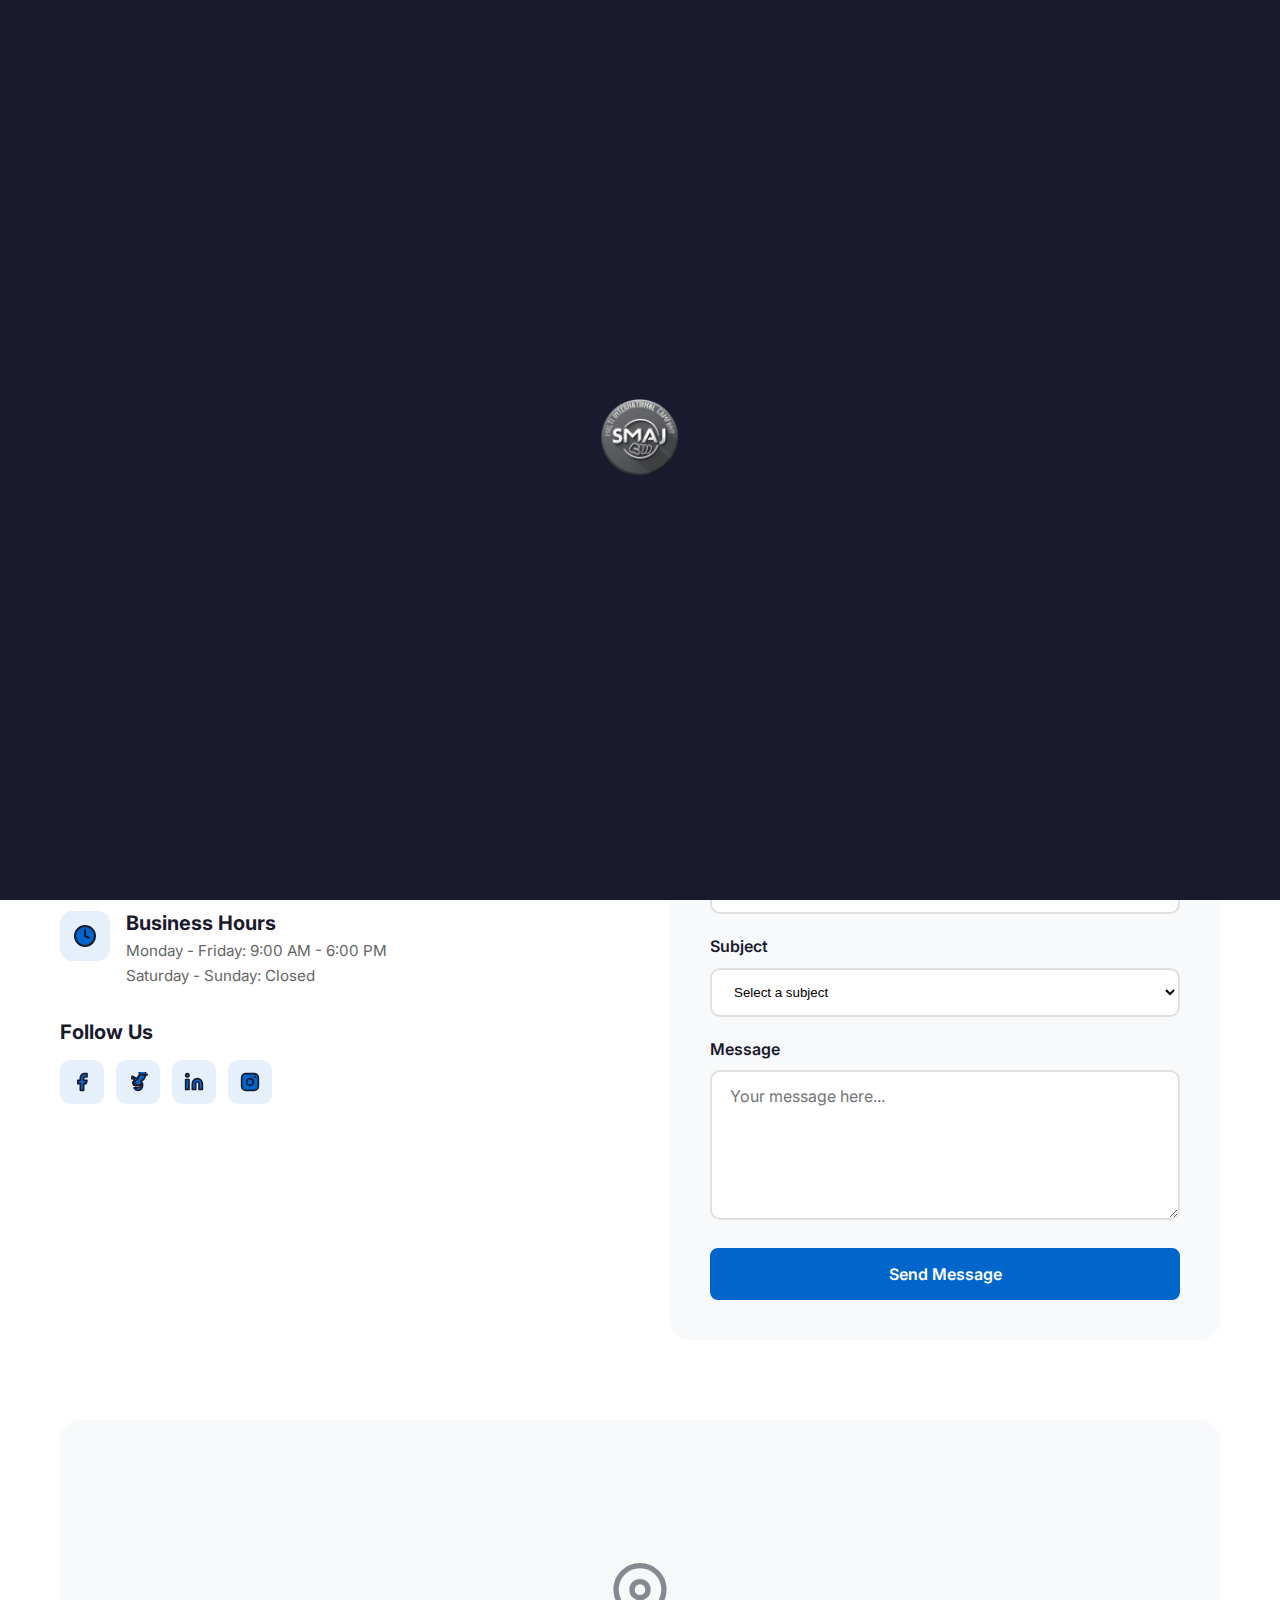
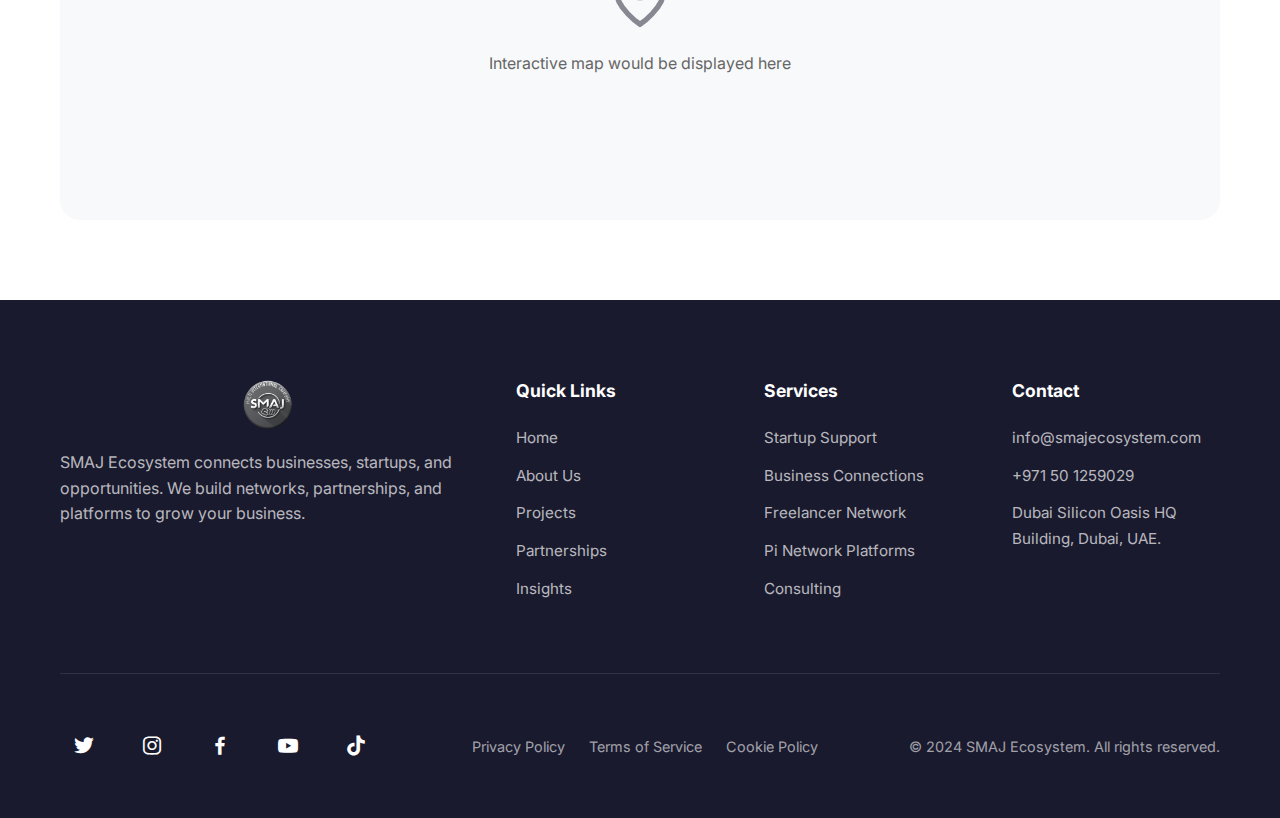
<file: contact.html>
<!DOCTYPE html>
<html lang="en">
<head>
    <meta charset="UTF-8">
    <meta name="viewport" content="width=device-width, initial-scale=1.0">
    <meta name="description" content="Contact SMAJ Ecosystem - Get in touch with us for partnerships, inquiries, and support.">
    <title>Contact Us | SMAJ Ecosystem</title>
    
    <!-- Google Fonts -->
    <link rel="preconnect" href="https://fonts.googleapis.com">
    <link rel="preconnect" href="https://fonts.gstatic.com" crossorigin>
    <link href="https://fonts.googleapis.com/css2?family=Inter:wght@400;500;600;700;800&display=swap" rel="stylesheet">
    
    <!-- Stylesheets -->
    <link rel="stylesheet" href="assets/css/style.css">
    
    <!-- Boxicons -->
    <link rel="stylesheet" href="https://cdn.jsdelivr.net/npm/boxicons@latest/css/boxicons.min.css">
    
    <!-- Favicon -->
    <link rel="icon" type="image/png" href="assets/images/favicon.png">
</head>
<body>
    <!-- Preloader -->
    <div class="preloader">
        <div class="preloader-logo">
            <img src="assets/images/logo.jpg" alt="SMAJ Ecosystem Logo" class="preloader-logo-img">
        </div>

    </div>

    <!-- Header -->
    <header class="header">
        <div class="header-container">
            <div class="header-inner">
                <!-- Logo (Left) -->
                <a href="index.html" class="logo-wrap">
                    <img src="assets/images/logo.jpg" alt="SMAJ Ecosystem Logo" class="logo">
                    <span class="logo-text">SMAJ</span>
                </a>

                <!-- Desktop Navigation (Centered) -->
                <nav class="nav-desktop" id="primary-navigation">
                    <a href="index.html" class="nav-link">Home</a>
                    <a href="about.html" class="nav-link">About</a>
                    <a href="projects.html" class="nav-link">Projects</a>
                    <a href="partnerships.html" class="nav-link">Partnerships</a>
                    <a href="insights.html" class="nav-link">Insights</a>
                    <a href="contact.html" class="nav-link active">Contact</a>
                </nav>

                <!-- Desktop CTA Button (Right) -->
                <a href="contact.html" class="btn btn-nav-cta">Get Started</a>

                <!-- Mobile Menu Toggle (Right) -->
                <button class="btn-menu-toggle" type="button" aria-expanded="false" aria-label="Toggle menu">
                    <span class="icon-open">☰</span>
                    <span class="icon-close">✖</span>
                </button>
            </div>
        </div>

        <!-- Mobile Menu -->
        <div class="mobile-menu-overlay"></div>
        <nav class="mobile-menu">
            <a href="index.html" class="mobile-nav-link">Home</a>
            <a href="about.html" class="mobile-nav-link">About</a>
            <a href="projects.html" class="mobile-nav-link">Projects</a>
            <a href="partnerships.html" class="mobile-nav-link">Partnerships</a>
            <a href="insights.html" class="mobile-nav-link">Insights</a>
            <a href="contact.html" class="mobile-nav-link active">Contact</a>
            <a href="contact.html" class="btn btn-nav-cta btn-mobile-cta">Get Started</a>
        </nav>
    </header>

    <!-- Page Header -->
    <section class="page-header">
        <div class="container">
            <div class="page-header-content">
                <h1>Contact Us</h1>
                <p>We'd love to hear from you. Get in touch with us for any inquiries or questions.</p>
                <div class="breadcrumb">
                    <a href="index.html">Home</a>
                    <svg viewBox="0 0 24 24" fill="none" xmlns="http://www.w3.org/2000/svg">
                        <path d="M9 18L15 12L9 6" stroke="currentColor" stroke-width="2" stroke-linecap="round" stroke-linejoin="round"/>
                    </svg>
                    <span>Contact</span>
                </div>
            </div>
        </div>
    </section>

    <!-- Contact Section -->
    <section class="contact-section">
        <div class="container">
            <div class="contact-grid">
                <!-- Contact Info -->
                <div class="contact-info">
                    <h2>Get in Touch</h2>
                    <p>Have a question or want to work together? We'd love to hear from you. Fill out the form or reach us through any of the channels below.</p>
                    
                    <div class="contact-details">
                        <div class="contact-item">
                            <div class="contact-icon">
                                <svg viewBox="0 0 24 24" fill="none" xmlns="http://www.w3.org/2000/svg">
                                    <path d="M21 10C21 17 12 23 12 23C12 23 3 17 3 10C3 5.02944 7.02944 1 12 1C16.9706 1 21 5.02944 21 10Z" stroke="currentColor" stroke-width="2"/>
                                    <circle cx="12" cy="10" r="3" stroke="currentColor" stroke-width="2"/>
                                </svg>
                            </div>
                            <div>
                                <h4>Our Office</h4>
                                <p>Dubai Silicon Oasis HQ Building, Dubai, UAE.</p>
                            </div>
                        </div>
                        
                        <div class="contact-item">
                            <div class="contact-icon">
                                <svg viewBox="0 0 24 24" fill="none" xmlns="http://www.w3.org/2000/svg">
                                    <path d="M22 16.92V19.92C22.0011 20.4832 21.7682 21.0222 21.3545 21.4159C20.9408 21.8097 20.3807 22.0223 19.8 21.9992C16.7428 21.6583 13.787 20.5318 11.17 18.71C8.73583 17.0674 6.72544 14.9811 5.35 12.59C3.53 9.90001 2.43 6.96001 2.07 3.87001C2.03946 3.26771 2.26062 2.68537 2.67484 2.27441C3.08906 1.86345 3.66294 1.65002 4.26 1.67001H7.26C8.32261 1.70384 9.28244 2.3759 9.78 3.34001C10.2263 4.19848 10.8157 4.96195 11.51 5.58001C12.1083 6.1178 12.8602 6.43057 13.64 6.47001C14.4246 6.50999 15.1918 6.27035 15.82 5.81001L18.37 4.11001C19.1156 3.59051 20.0997 3.62465 20.82 4.20001L22 5.20001" stroke="currentColor" stroke-width="2" stroke-linecap="round" stroke-linejoin="round"/>
                                </svg>
                            </div>
                            <div>
                                <h4>Phone</h4>
                                <p>+971 50 1259029</p>
                            </div>
                        </div>
                        
                        <div class="contact-item">
                            <div class="contact-icon">
                                <svg viewBox="0 0 24 24" fill="none" xmlns="http://www.w3.org/2000/svg">
                                    <path d="M4 4H20C21.1 4 22 4.9 22 6V18C22 19.1 21.1 20 20 20H4C2.9 20 2 19.1 2 18V6C2 4.9 2.9 4 4 4Z" stroke="currentColor" stroke-width="2"/>
                                    <path d="M22 6L12 13L2 6" stroke="currentColor" stroke-width="2" stroke-linecap="round" stroke-linejoin="round"/>
                                </svg>
                            </div>
                            <div>
                                <h4>Email</h4>
                                <p>info@smajecosystem.com</p>
                            </div>
                        </div>
                        
                        <div class="contact-item">
                            <div class="contact-icon">
                                <svg viewBox="0 0 24 24" fill="none" xmlns="http://www.w3.org/2000/svg">
                                    <circle cx="12" cy="12" r="10" stroke="currentColor" stroke-width="2"/>
                                    <path d="M12 6V12L16 14" stroke="currentColor" stroke-width="2" stroke-linecap="round"/>
                                </svg>
                            </div>
                            <div>
                                <h4>Business Hours</h4>
                                <p>Monday - Friday: 9:00 AM - 6:00 PM<br>Saturday - Sunday: Closed</p>
                            </div>
                        </div>
                    </div>
                    
                    <h4 style="margin-bottom: 16px;">Follow Us</h4>
                    <div class="social-links">
                        <a href="#" class="social-link" aria-label="Facebook">
                            <svg viewBox="0 0 24 24" fill="none" xmlns="http://www.w3.org/2000/svg">
                                <path d="M18 2H15C13.6739 2 12.4021 2.52678 11.4645 3.46447C10.5268 4.40215 10 5.67392 10 7V10H7V14H10V22H14V14H17L18 10H14V7C14 6.73478 14.1054 6.48043 14.2929 6.29289C14.4804 6.10536 14.7348 6 15 6H18V2Z" stroke="currentColor" stroke-width="2" stroke-linecap="round" stroke-linejoin="round"/>
                            </svg>
                        </a>
                        <a href="#" class="social-link" aria-label="Twitter">
                            <svg viewBox="0 0 24 24" fill="none" xmlns="http://www.w3.org/2000/svg">
                                <path d="M23 3C22.0424 3.67548 20.9821 4.19211 19.86 4.53C19.2577 3.83751 18.4433 3.34669 17.5342 3.12393C16.6251 2.90116 15.6842 2.9572 14.8101 3.28445C13.936 3.61171 13.1673 4.1944 12.5653 4.95372C11.9632 5.71303 11.5597 6.61234 11.398 7.56C10.2275 7.43188 9.08879 7.11887 8.00646 6.63495C6.92413 6.15103 5.91031 5.501 5.00002 5.00002C4.77411 5.49028 4.6382 6.02149 4.60243 6.56777C4.56666 7.11404 4.63624 7.66064 4.80674 8.1818C5.90511 8.05535 6.97841 7.7371 7.96002 7.25C7.33946 8.21428 7.03202 9.31443 7.07202 10.42C7.11202 11.5256 7.49924 12.5801 8.18002 13.44C7.34517 13.4094 6.53067 13.1788 5.81002 12.77V12.82C5.81047 13.3741 5.90195 13.921 6.08023 14.4351C6.25851 14.9492 6.61985 15.4195 7.14002 15.82C7.94568 15.7299 8.73282 15.4504 9.45002 15.01C9.87338 15.3289 10.3493 15.5713 10.8554 15.7225C11.3615 15.8738 11.8893 15.9306 12.415 15.8902C12.9407 15.8498 13.4541 15.7131 13.9313 15.489C14.4084 15.2648 14.8401 14.9591 15.205 14.59C15.3544 14.9254 15.4365 15.2959 15.4462 15.6739C15.4559 16.0518 15.392 16.4272 15.259 16.7736C15.1261 17.12 14.9264 17.4297 14.6741 17.6819C14.4219 17.9342 14.1122 18.1339 13.7648 18.2668C13.4174 18.3998 13.042 18.4637 12.6639 18.454C12.2859 18.4442 11.9163 18.3622 11.581 18.213C10.9596 18.5936 10.2665 18.8665 9.54002 19.01C8.81354 19.1535 8.06772 19.1654 7.33697 19.045C8.07397 20.5519 9.51698 21.6313 11.158 21.9414C12.799 22.2515 14.4595 21.7514 15.685 20.5626C16.9105 19.3739 17.5921 17.6137 17.546 15.7596C17.5 13.9054 16.7357 12.1977 15.472 10.9884C16.9669 10.3351 18.2746 9.29327 19.2659 7.9653C20.2571 6.63733 20.8951 5.06895 21.1145 3.41862C21.334 1.76829 21.1263 0.0989428 20.5141 -1.47038C19.902 -3.0397 18.9094 -4.39495 17.6277 -5.42694C16.3461 -6.45892 14.8252 -7.13547 13.2211 -7.38074C11.617 -7.62601 10.0001 -7.4321 8.54002 -6.81447C10.3398 -5.76515 11.7953 -4.15495 12.6999 -2.21708C13.6045 -0.279211 13.9134 1.85919 13.5843 3.91506C13.2551 5.97094 12.3148 7.84259 10.9064 9.30279C9.49794 10.763 7.69982 11.7415 5.74002 12.1246C7.2598 13.2772 8.45531 14.8252 9.19002 16.6084" stroke="currentColor" stroke-width="2" stroke-linecap="round" stroke-linejoin="round"/>
                            </svg>
                        </a>
                        <a href="#" class="social-link" aria-label="LinkedIn">
                            <svg viewBox="0 0 24 24" fill="none" xmlns="http://www.w3.org/2000/svg">
                                <path d="M16 8C17.5913 8 19.1174 8.63214 20.2426 9.75736C21.3679 10.8826 22 12.4087 22 14V21H18V14C18 13.4696 17.7893 12.9609 17.4142 12.5858C17.0391 12.2107 16.5304 12 16 12C15.4696 12 14.9609 12.2107 14.5858 12.5858C14.2107 12.9609 14 13.4696 14 14V21H10V14C10 12.4087 10.6321 10.8826 11.7574 9.75736C12.8826 8.63214 14.4087 8 16 8Z" stroke="currentColor" stroke-width="2" stroke-linecap="round" stroke-linejoin="round"/>
                                <path d="M6 9H2V21H6V9Z" stroke="currentColor" stroke-width="2" stroke-linecap="round" stroke-linejoin="round"/>
                                <path d="M4 6C5.10457 6 6 5.10457 6 4C6 2.89543 5.10457 2 4 2C2.89543 2 2 2.89543 2 4C2 5.10457 2.89543 6 4 6Z" stroke="currentColor" stroke-width="2" stroke-linecap="round" stroke-linejoin="round"/>
                            </svg>
                        </a>
                        <a href="#" class="social-link" aria-label="Instagram">
                            <svg viewBox="0 0 24 24" fill="none" xmlns="http://www.w3.org/2000/svg">
                                <rect x="2" y="2" width="20" height="20" rx="5" stroke="currentColor" stroke-width="2"/>
                                <circle cx="12" cy="12" r="4" stroke="currentColor" stroke-width="2"/>
                                <circle cx="18" cy="6" r="1.5" fill="currentColor"/>
                            </svg>
                        </a>
                    </div>
                </div>
                
                <!-- Contact Form -->
                <div class="contact-form">
                    <h3>Send Us a Message</h3>
                    <form id="contactForm" action="https://formsubmit.co/officialsmaj@gmail.com" method="POST">
                        <div class="form-group">
                            <label for="name">Full Name</label>
                            <input type="text" id="name" name="name" placeholder="John Doe" required>
                        </div>
                        
                        <div class="form-group">
                            <label for="email">Email Address</label>
                            <input type="email" id="email" name="email" placeholder="john@example.com" required>
                        </div>
                        
                        <div class="form-group">
                            <label for="phone">Phone Number</label>
                            <input type="tel" id="phone" name="phone" placeholder="+971 50 1259029">
                        </div>
                        
                        <div class="form-group">
                            <label for="subject">Subject</label>
                            <select id="subject" name="subject">
                                <option value="">Select a subject</option>
                                <option value="general">General Inquiry</option>
                                <option value="partnership">Partnership</option>
                                <option value="support">Technical Support</option>
                                <option value="careers">Careers</option>
                                <option value="other">Other</option>
                            </select>
                        </div>
                        
                        <div class="form-group">
                            <label for="message">Message</label>
                            <textarea id="message" name="message" placeholder="Your message here..." required></textarea>
                        </div>
                        
                        <!-- FormSubmit.co hidden fields -->
                        <input type="hidden" name="_captcha" value="false">
                        <input type="hidden" name="_next" value="/success.html">
                        
                        <button type="submit" class="btn btn-primary">Send Message</button>
                    </form>
                </div>
            </div>
        </div>
    </section>

    <!-- Map Section -->
    <section style="padding-top: 0;">
        <div class="container">
            <div style="width: 100%; height: 400px; background: var(--bg-light); border-radius: 20px; display: flex; align-items: center; justify-content: center;">
                <div style="text-align: center;">
                    <svg viewBox="0 0 24 24" fill="none" xmlns="http://www.w3.org/2000/svg" width="64" height="64" style="margin: 0 auto 16px; opacity: 0.5;">
                        <path d="M21 10C21 17 12 23 12 23C12 23 3 17 3 10C3 5.02944 7.02944 1 12 1C16.9706 1 21 5.02944 21 10Z" stroke="currentColor" stroke-width="2"/>
                        <circle cx="12" cy="10" r="3" stroke="currentColor" stroke-width="2"/>
                    </svg>
                    <p style="margin: 0;">Interactive map would be displayed here</p>
                </div>
            </div>
        </div>
    </section>

    <!-- Footer -->
    <footer class="footer">
        <div class="container">
            <div class="footer-grid">
                <div class="footer-about">
                    <div class="footer-logo">
                        <img src="assets/images/logo.jpg" alt="SMAJ Ecosystem Logo" class="logo">
                    </div>
                    <p>SMAJ Ecosystem connects businesses, startups, and opportunities. We build networks, partnerships, and platforms to grow your business.</p>
                    <!-- removed placeholder social icons; official social icons moved to footer bottom -->
                </div>
                
                <div class="footer-column">
                    <h4>Quick Links</h4>
                    <ul class="footer-links">
                        <li><a href="index.html">Home</a></li>
                        <li><a href="about.html">About Us</a></li>
                        <li><a href="projects.html">Projects</a></li>
                        <li><a href="partnerships.html">Partnerships</a></li>
                        <li><a href="insights.html">Insights</a></li>
                    </ul>
                </div>
                
                <div class="footer-column">
                    <h4>Services</h4>
                    <ul class="footer-links">
                        <li><a href="#">Startup Support</a></li>
                        <li><a href="#">Business Connections</a></li>
                        <li><a href="#">Freelancer Network</a></li>
                        <li><a href="#">Pi Network Platforms</a></li>
                        <li><a href="#">Consulting</a></li>
                    </ul>
                </div>
                
                <div class="footer-column">
                    <h4>Contact</h4>
                    <ul class="footer-links">
                        <li><a href="mailto:info@smajecosystem.com">info@smajecosystem.com</a></li>
                        <li><a href="tel:+971501259029">+971 50 1259029</a></li>
                        <li><a href="#">Dubai Silicon Oasis HQ Building, Dubai, UAE.</a></li>
                    </ul>
                </div>
            </div>
            
            <div class="footer-bottom">
                <div class="footer-social" aria-label="Official SMAJ social media links">
                    <a class="social-icon" href="https://x.com/officialsmaj" target="_blank" rel="noopener noreferrer" aria-label="Visit SMAJ on X (Twitter)">
                        <i class="bx bxl-twitter"></i>
                    </a>
                    <a class="social-icon" href="https://www.instagram.com/official.smaj" target="_blank" rel="noopener noreferrer" aria-label="Visit SMAJ on Instagram">
                        <i class="bx bxl-instagram"></i>
                    </a>
                    <a class="social-icon" href="https://www.facebook.com/officialsmaj" target="_blank" rel="noopener noreferrer" aria-label="Visit SMAJ on Facebook">
                        <i class="bx bxl-facebook"></i>
                    </a>
                    <a class="social-icon" href="https://www.youtube.com/@officialsmaj" target="_blank" rel="noopener noreferrer" aria-label="Visit SMAJ on YouTube">
                        <i class="bx bxl-youtube"></i>
                    </a>
                    <a class="social-icon" href="https://tiktok.com/@officialsmaj" target="_blank" rel="noopener noreferrer" aria-label="Visit SMAJ on TikTok">
                        <i class="bx bxl-tiktok"></i>
                    </a>
                </div>

                <div class="footer-legal">
                    <a href="legal.html">Privacy Policy</a>
                    <a href="legal.html">Terms of Service</a>
                    <a href="legal.html">Cookie Policy</a>
                </div>

                <p>&copy; 2024 SMAJ Ecosystem. All rights reserved.</p>
            </div>
        </div>
    </footer>

    <!-- Scroll to Top Button -->
    <div class="scroll-top">
        <svg viewBox="0 0 24 24" fill="none" xmlns="http://www.w3.org/2000/svg">
            <path d="M18 15L12 9L6 15" stroke="currentColor" stroke-width="2" stroke-linecap="round" stroke-linejoin="round"/>
        </svg>
    </div>

    <!-- JavaScript -->
    <script src="assets/js/main.js"></script>
    <script src="assets/js/navigation.js"></script>
</body>
</html>
</file>
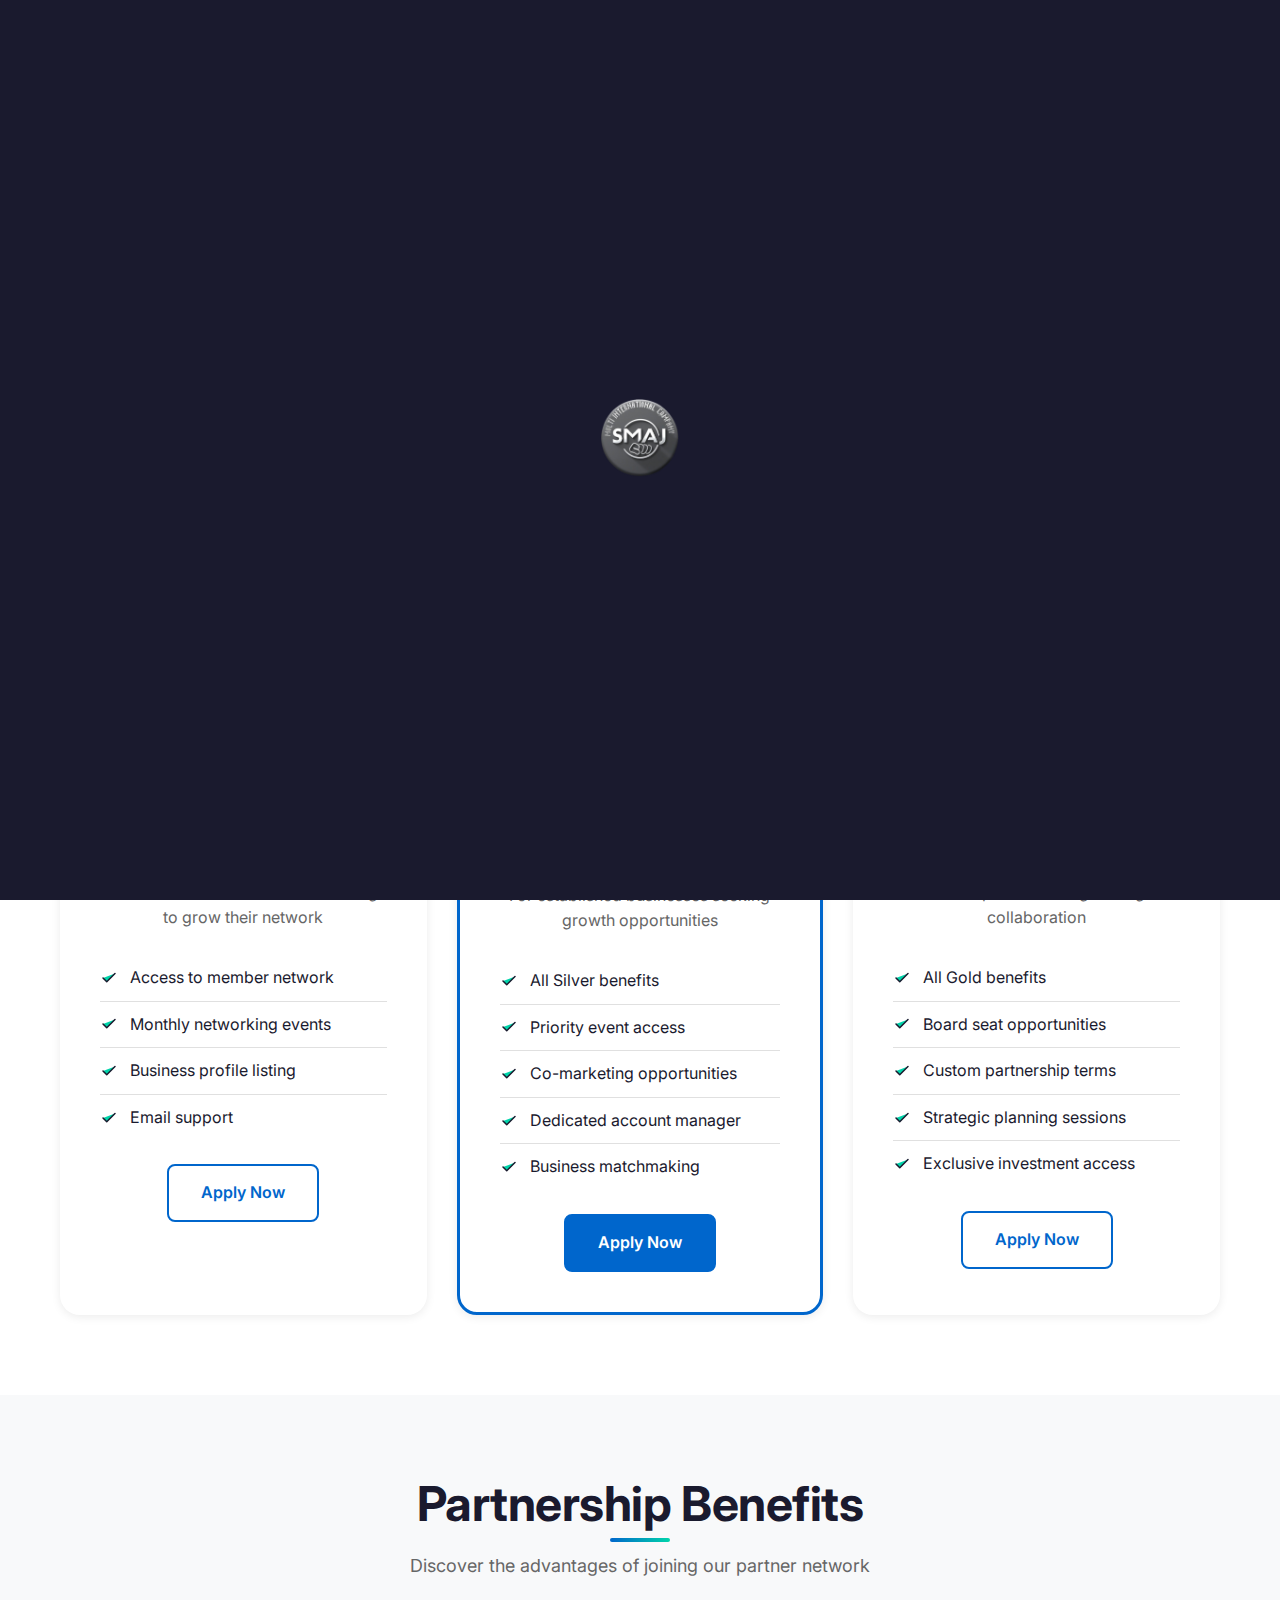
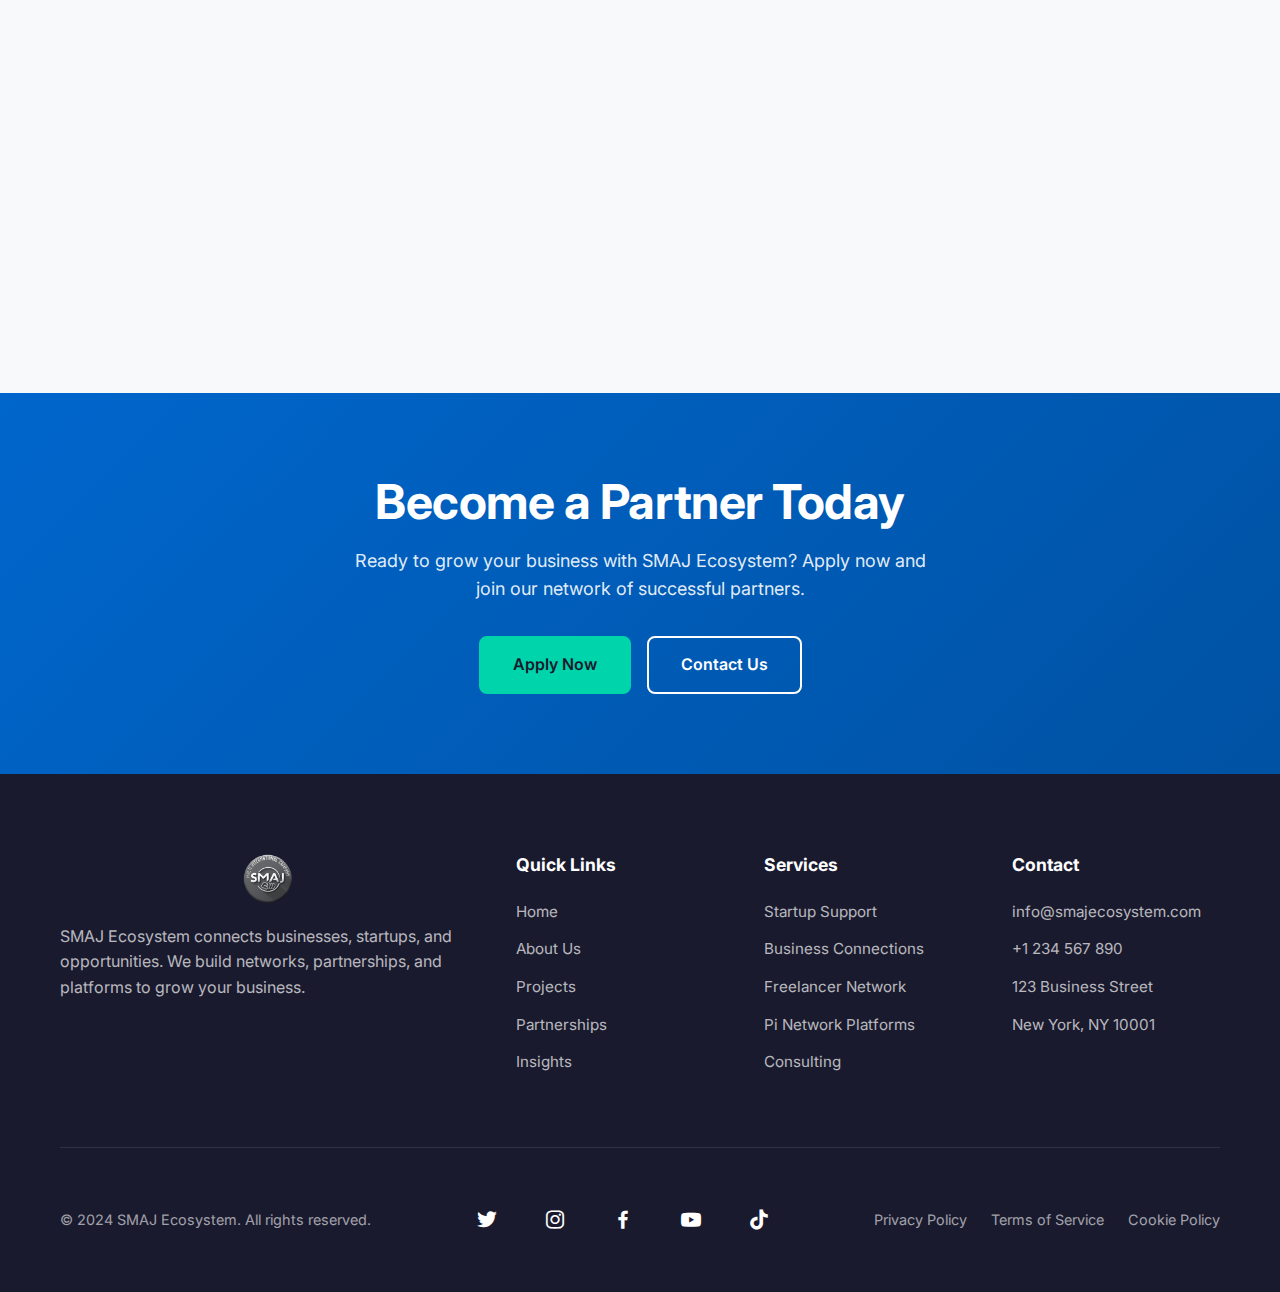
<file: partnerships.html>
<!DOCTYPE html>
<html lang="en">
<head>
    <meta charset="UTF-8">
    <meta name="viewport" content="width=device-width, initial-scale=1.0">
    <meta name="description" content="Partner with SMAJ Ecosystem and unlock new business opportunities.">
    <title>Partnerships | SMAJ Ecosystem</title>
    
    <!-- Google Fonts -->
    <link rel="preconnect" href="https://fonts.googleapis.com">
    <link rel="preconnect" href="https://fonts.gstatic.com" crossorigin>
    <link href="https://fonts.googleapis.com/css2?family=Inter:wght@400;500;600;700;800&display=swap" rel="stylesheet">
    
    <!-- Stylesheets -->
    <link rel="stylesheet" href="assets/css/style.css">
    
    <!-- Boxicons -->
    <link rel="stylesheet" href="https://cdn.jsdelivr.net/npm/boxicons@latest/css/boxicons.min.css">
    
    <!-- Favicon -->
    <link rel="icon" type="image/png" href="assets/images/favicon.png">
</head>
<body>
    <!-- Preloader -->
    <div class="preloader">
        <div class="preloader-logo">
            <img src="assets/images/logo.jpg" alt="SMAJ Ecosystem Logo" class="preloader-logo-img">
        </div>

    </div>

    <!-- Header -->
    <header class="header">
        <div class="header-container">
            <div class="header-inner">
                <!-- Logo (Left) -->
                <a href="index.html" class="logo-wrap">
                    <img src="assets/images/logo.jpg" alt="SMAJ Ecosystem Logo" class="logo">
                    <span class="logo-text">SMAJ</span>
                </a>

                <!-- Desktop Navigation (Centered) -->
                <nav class="nav-desktop" id="primary-navigation">
                    <a href="index.html" class="nav-link">Home</a>
                    <a href="about.html" class="nav-link">About</a>
                    <a href="projects.html" class="nav-link">Projects</a>
                    <a href="partnerships.html" class="nav-link active">Partnerships</a>
                    <a href="insights.html" class="nav-link">Insights</a>
                    <a href="contact.html" class="nav-link">Contact</a>
                </nav>

                <!-- Desktop CTA Button (Right) -->
                <a href="contact.html" class="btn btn-nav-cta">Get Started</a>

                <!-- Mobile Menu Toggle (Right) -->
                <button class="btn-menu-toggle" type="button" aria-expanded="false" aria-label="Toggle menu">☰</button>
            </div>
        </div>

        <!-- Mobile Menu -->
        <div class="mobile-menu-overlay"></div>
        <nav class="mobile-menu">
            <a href="index.html" class="mobile-nav-link">Home</a>
            <a href="about.html" class="mobile-nav-link">About</a>
            <a href="projects.html" class="mobile-nav-link">Projects</a>
            <a href="partnerships.html" class="mobile-nav-link active">Partnerships</a>
            <a href="insights.html" class="mobile-nav-link">Insights</a>
            <a href="contact.html" class="mobile-nav-link">Contact</a>
            <a href="contact.html" class="btn btn-nav-cta btn-mobile-cta">Get Started</a>
        </nav>
    </header>

    <!-- Page Header -->
    <section class="page-header partnerships-hero">
        <div class="container">
            <div class="page-header-content">
                <h1>Partnerships</h1>
                <p>Join our growing network of partners and unlock new business opportunities.</p>
                <div class="breadcrumb">
                    <a href="index.html">Home</a>
                    <svg viewBox="0 0 24 24" fill="none" xmlns="http://www.w3.org/2000/svg">
                        <path d="M9 18L15 12L9 6" stroke="currentColor" stroke-width="2" stroke-linecap="round" stroke-linejoin="round"/>
                    </svg>
                    <span>Partnerships</span>
                </div>
            </div>
        </div>
    </section>

    <!-- Partnership Levels Section -->
    <section class="partnership-levels">
        <div class="container">
            <div class="section-header">
                <h2>Partnership Programs</h2>
                <p>Choose the partnership level that best fits your business needs</p>
            </div>
            
            <div class="grid-3">
                <!-- Silver Partnership -->
                <div class="partnership-card animate-on-scroll">
                    <div class="partnership-icon">
                        <svg viewBox="0 0 24 24" fill="none" xmlns="http://www.w3.org/2000/svg">
                            <circle cx="12" cy="12" r="10" stroke="currentColor" stroke-width="2"/>
                            <path d="M8 12L11 15L16 9" stroke="currentColor" stroke-width="2" stroke-linecap="round" stroke-linejoin="round"/>
                        </svg>
                    </div>
                    <h3>Silver Partner</h3>
                    <p>Perfect for small businesses looking to grow their network</p>
                    <ul>
                        <li>
                            <svg viewBox="0 0 24 24" fill="none" xmlns="http://www.w3.org/2000/svg">
                                <path d="M20 6L9 17L4 12" stroke="currentColor" stroke-width="2" stroke-linecap="round" stroke-linejoin="round"/>
                            </svg>
                            Access to member network
                        </li>
                        <li>
                            <svg viewBox="0 0 24 24" fill="none" xmlns="http://www.w3.org/2000/svg">
                                <path d="M20 6L9 17L4 12" stroke="currentColor" stroke-width="2" stroke-linecap="round" stroke-linejoin="round"/>
                            </svg>
                            Monthly networking events
                        </li>
                        <li>
                            <svg viewBox="0 0 24 24" fill="none" xmlns="http://www.w3.org/2000/svg">
                                <path d="M20 6L9 17L4 12" stroke="currentColor" stroke-width="2" stroke-linecap="round" stroke-linejoin="round"/>
                            </svg>
                            Business profile listing
                        </li>
                        <li>
                            <svg viewBox="0 0 24 24" fill="none" xmlns="http://www.w3.org/2000/svg">
                                <path d="M20 6L9 17L4 12" stroke="currentColor" stroke-width="2" stroke-linecap="round" stroke-linejoin="round"/>
                            </svg>
                            Email support
                        </li>
                    </ul>
                    <a href="contact.html" class="btn btn-outline">Apply Now</a>
                </div>
                
                <!-- Gold Partnership -->
                <div class="partnership-card featured animate-on-scroll stagger-1">
                    <span class="partnership-badge">Most Popular</span>
                    <div class="partnership-icon">
                        <svg viewBox="0 0 24 24" fill="none" xmlns="http://www.w3.org/2000/svg">
                            <polygon points="12 2 15.09 8.26 22 9.27 17 14.14 18.18 21.02 12 17.77 5.82 21.02 7 14.14 2 9.27 8.91 8.26 12 2" stroke="currentColor" stroke-width="2" stroke-linecap="round" stroke-linejoin="round"/>
                        </svg>
                    </div>
                    <h3>Gold Partner</h3>
                    <p>For established businesses seeking growth opportunities</p>
                    <ul>
                        <li>
                            <svg viewBox="0 0 24 24" fill="none" xmlns="http://www.w3.org/2000/svg">
                                <path d="M20 6L9 17L4 12" stroke="currentColor" stroke-width="2" stroke-linecap="round" stroke-linejoin="round"/>
                            </svg>
                            All Silver benefits
                        </li>
                        <li>
                            <svg viewBox="0 0 24 24" fill="none" xmlns="http://www.w3.org/2000/svg">
                                <path d="M20 6L9 17L4 12" stroke="currentColor" stroke-width="2" stroke-linecap="round" stroke-linejoin="round"/>
                            </svg>
                            Priority event access
                        </li>
                        <li>
                            <svg viewBox="0 0 24 24" fill="none" xmlns="http://www.w3.org/2000/svg">
                                <path d="M20 6L9 17L4 12" stroke="currentColor" stroke-width="2" stroke-linecap="round" stroke-linejoin="round"/>
                            </svg>
                            Co-marketing opportunities
                        </li>
                        <li>
                            <svg viewBox="0 0 24 24" fill="none" xmlns="http://www.w3.org/2000/svg">
                                <path d="M20 6L9 17L4 12" stroke="currentColor" stroke-width="2" stroke-linecap="round" stroke-linejoin="round"/>
                            </svg>
                            Dedicated account manager
                        </li>
                        <li>
                            <svg viewBox="0 0 24 24" fill="none" xmlns="http://www.w3.org/2000/svg">
                                <path d="M20 6L9 17L4 12" stroke="currentColor" stroke-width="2" stroke-linecap="round" stroke-linejoin="round"/>
                            </svg>
                            Business matchmaking
                        </li>
                    </ul>
                    <a href="contact.html" class="btn btn-primary">Apply Now</a>
                </div>
                
                <!-- Platinum Partnership -->
                <div class="partnership-card animate-on-scroll stagger-2">
                    <div class="partnership-icon">
                        <svg viewBox="0 0 24 24" fill="none" xmlns="http://www.w3.org/2000/svg">
                            <path d="M12 2L2 7L12 12L22 7L12 2Z" stroke="currentColor" stroke-width="2" stroke-linecap="round" stroke-linejoin="round"/>
                            <path d="M2 17L12 22L22 17" stroke="currentColor" stroke-width="2" stroke-linecap="round" stroke-linejoin="round"/>
                            <path d="M2 12L12 17L22 12" stroke="currentColor" stroke-width="2" stroke-linecap="round" stroke-linejoin="round"/>
                        </svg>
                    </div>
                    <h3>Platinum Partner</h3>
                    <p>For enterprises seeking strategic collaboration</p>
                    <ul>
                        <li>
                            <svg viewBox="0 0 24 24" fill="none" xmlns="http://www.w3.org/2000/svg">
                                <path d="M20 6L9 17L4 12" stroke="currentColor" stroke-width="2" stroke-linecap="round" stroke-linejoin="round"/>
                            </svg>
                            All Gold benefits
                        </li>
                        <li>
                            <svg viewBox="0 0 24 24" fill="none" xmlns="http://www.w3.org/2000/svg">
                                <path d="M20 6L9 17L4 12" stroke="currentColor" stroke-width="2" stroke-linecap="round" stroke-linejoin="round"/>
                            </svg>
                            Board seat opportunities
                        </li>
                        <li>
                            <svg viewBox="0 0 24 24" fill="none" xmlns="http://www.w3.org/2000/svg">
                                <path d="M20 6L9 17L4 12" stroke="currentColor" stroke-width="2" stroke-linecap="round" stroke-linejoin="round"/>
                            </svg>
                            Custom partnership terms
                        </li>
                        <li>
                            <svg viewBox="0 0 24 24" fill="none" xmlns="http://www.w3.org/2000/svg">
                                <path d="M20 6L9 17L4 12" stroke="currentColor" stroke-width="2" stroke-linecap="round" stroke-linejoin="round"/>
                            </svg>
                            Strategic planning sessions
                        </li>
                        <li>
                            <svg viewBox="0 0 24 24" fill="none" xmlns="http://www.w3.org/2000/svg">
                                <path d="M20 6L9 17L4 12" stroke="currentColor" stroke-width="2" stroke-linecap="round" stroke-linejoin="round"/>
                            </svg>
                            Exclusive investment access
                        </li>
                    </ul>
                    <a href="contact.html" class="btn btn-outline">Apply Now</a>
                </div>
            </div>
        </div>
    </section>

    <!-- Benefits Section -->
    <section class="bg-light">
        <div class="container">
            <div class="section-header">
                <h2>Partnership Benefits</h2>
                <p>Discover the advantages of joining our partner network</p>
            </div>
            
            <div class="grid-4">
                <div class="card animate-on-scroll">
                    <div class="card-icon">
                        <svg viewBox="0 0 24 24" fill="none" xmlns="http://www.w3.org/2000/svg">
                            <path d="M17 21V19C17 17.9391 16.5786 16.9217 15.8284 16.1716C15.0783 15.4214 14.0609 15 13 15H5C3.93913 15 2.92172 15.4214 2.17157 16.1716C1.42143 16.9217 1 17.9391 1 19V21" stroke="currentColor" stroke-width="2" stroke-linecap="round" stroke-linejoin="round"/>
                            <circle cx="9" cy="7" r="4" stroke="currentColor" stroke-width="2"/>
                            <path d="M23 21V19C22.9993 18.1137 22.7044 17.2528 22.1614 16.5523C21.6184 15.8519 20.8581 15.3516 20 15.13" stroke="currentColor" stroke-width="2" stroke-linecap="round" stroke-linejoin="round"/>
                            <path d="M16 3.13C16.8604 3.35031 17.623 3.85071 18.1676 4.55232C18.7122 5.25392 19.0078 6.11683 19.0078 7.005C19.0078 7.89318 18.7122 8.75608 18.1676 9.45769C17.623 10.1593 16.8604 10.6597 16 10.88" stroke="currentColor" stroke-width="2" stroke-linecap="round" stroke-linejoin="round"/>
                        </svg>
                    </div>
                    <h3>Network Access</h3>
                    <p>Connect with businesses and professionals across our global ecosystem.</p>
                </div>
                
                <div class="card animate-on-scroll stagger-1">
                    <div class="card-icon">
                        <svg viewBox="0 0 24 24" fill="none" xmlns="http://www.w3.org/2000/svg">
                            <rect x="3" y="4" width="18" height="18" rx="2" stroke="currentColor" stroke-width="2"/>
                            <path d="M16 2V6" stroke="currentColor" stroke-width="2" stroke-linecap="round"/>
                            <path d="M8 2V6" stroke="currentColor" stroke-width="2" stroke-linecap="round"/>
                            <path d="M3 10H21" stroke="currentColor" stroke-width="2"/>
                        </svg>
                    </div>
                    <h3>Exclusive Events</h3>
                    <p>Access to workshops, seminars, and networking events.</p>
                </div>
                
                <div class="card animate-on-scroll stagger-2">
                    <div class="card-icon">
                        <svg viewBox="0 0 24 24" fill="none" xmlns="http://www.w3.org/2000/svg">
                            <path d="M21 16V8C20.9996 7.64927 20.9071 7.30481 20.7315 7.00116C20.556 6.69751 20.3037 6.44536 20 6.27L13 2.27C12.696 2.09446 12.3511 2.00205 12 2.00205C11.6489 2.00205 11.304 2.09446 11 2.27L4 6.27C3.69626 6.44536 3.44398 6.69751 3.26846 7.00116C3.09294 7.30481 3.00036 7.64927 3 8V16C3.00036 16.3507 3.09294 16.6952 3.26846 16.9988C3.44398 17.3025 3.69626 17.5546 4 17.73L11 21.73C11.304 21.9055 11.6489 21.9979 12 21.9979C12.3511 21.9979 12.696 21.9055 13 21.73L20 17.73C20.3037 17.5546 20.556 17.3025 20.7315 16.9988C20.9071 16.6952 20.9996 16.3507 21 16Z" stroke="currentColor" stroke-width="2" stroke-linecap="round" stroke-linejoin="round"/>
                            <path d="M3.27002 6.96L12 12.01L20.73 6.96" stroke="currentColor" stroke-width="2" stroke-linecap="round" stroke-linejoin="round"/>
                            <path d="M12 22.08V12" stroke="currentColor" stroke-width="2" stroke-linecap="round" stroke-linejoin="round"/>
                        </svg>
                    </div>
                    <h3>Resources</h3>
                    <p>Access to tools, templates, and educational materials.</p>
                </div>
                
                <div class="card animate-on-scroll stagger-3">
                    <div class="card-icon">
                        <svg viewBox="0 0 24 24" fill="none" xmlns="http://www.w3.org/2000/svg">
                            <path d="M12 2L15.09 8.26L22 9.27L17 14.14L18.18 21.02L12 17.77L5.82 21.02L7 14.14L2 9.27L8.91 8.26L12 2Z" stroke="currentColor" stroke-width="2" stroke-linecap="round" stroke-linejoin="round"/>
                        </svg>
                    </div>
                    <h3>Recognition</h3>
                    <p>Featured placement and recognition within our community.</p>
                </div>
            </div>
        </div>
    </section>

    <!-- CTA Section -->
    <section class="cta-section">
        <div class="container">
            <h2>Become a Partner Today</h2>
            <p>Ready to grow your business with SMAJ Ecosystem? Apply now and join our network of successful partners.</p>
            <div class="cta-buttons">
                <a href="contact.html" class="btn btn-accent">Apply Now</a>
                <a href="contact.html" class="btn btn-secondary">Contact Us</a>
            </div>
        </div>
    </section>

    <!-- Footer -->
    <footer class="footer">
        <div class="container">
            <div class="footer-grid">
                <div class="footer-about">
                    <div class="footer-logo">
                        <img src="assets/images/logo.jpg" alt="SMAJ Ecosystem Logo" class="logo">
                    </div>
                    <p>SMAJ Ecosystem connects businesses, startups, and opportunities. We build networks, partnerships, and platforms to grow your business.</p>
                    <!-- removed placeholder social icons; official social icons moved to footer bottom -->
                </div>
                
                <div class="footer-column">
                    <h4>Quick Links</h4>
                    <ul class="footer-links">
                        <li><a href="index.html">Home</a></li>
                        <li><a href="about.html">About Us</a></li>
                        <li><a href="projects.html">Projects</a></li>
                        <li><a href="partnerships.html">Partnerships</a></li>
                        <li><a href="insights.html">Insights</a></li>
                    </ul>
                </div>
                
                <div class="footer-column">
                    <h4>Services</h4>
                    <ul class="footer-links">
                        <li><a href="#">Startup Support</a></li>
                        <li><a href="#">Business Connections</a></li>
                        <li><a href="#">Freelancer Network</a></li>
                        <li><a href="#">Pi Network Platforms</a></li>
                        <li><a href="#">Consulting</a></li>
                    </ul>
                </div>
                
                <div class="footer-column">
                    <h4>Contact</h4>
                    <ul class="footer-links">
                        <li><a href="mailto:info@smajecosystem.com">info@smajecosystem.com</a></li>
                        <li><a href="tel:+1234567890">+1 234 567 890</a></li>
                        <li><a href="#">123 Business Street</a></li>
                        <li><a href="#">New York, NY 10001</a></li>
                    </ul>
                </div>
            </div>
            
            <div class="footer-bottom">
                <p>&copy; 2024 SMAJ Ecosystem. All rights reserved.</p>

                <div class="footer-social" aria-label="Official SMAJ social media links">
                    <a class="social-icon" href="https://x.com/officialsmaj" target="_blank" rel="noopener noreferrer" aria-label="Visit SMAJ on X (Twitter)">
                        <i class="bx bxl-twitter"></i>
                    </a>
                    <a class="social-icon" href="https://www.instagram.com/official.smaj" target="_blank" rel="noopener noreferrer" aria-label="Visit SMAJ on Instagram">
                        <i class="bx bxl-instagram"></i>
                    </a>
                    <a class="social-icon" href="https://www.facebook.com/officialsmaj" target="_blank" rel="noopener noreferrer" aria-label="Visit SMAJ on Facebook">
                        <i class="bx bxl-facebook"></i>
                    </a>
                    <a class="social-icon" href="https://www.youtube.com/@officialsmaj" target="_blank" rel="noopener noreferrer" aria-label="Visit SMAJ on YouTube">
                        <i class="bx bxl-youtube"></i>
                    </a>
                    <a class="social-icon" href="https://tiktok.com/@officialsmaj" target="_blank" rel="noopener noreferrer" aria-label="Visit SMAJ on TikTok">
                        <i class="bx bxl-tiktok"></i>
                    </a>
                </div>

                <div class="footer-legal">
                    <a href="legal.html">Privacy Policy</a>
                    <a href="legal.html">Terms of Service</a>
                    <a href="legal.html">Cookie Policy</a>
                </div>
            </div>
        </div>
    </footer>

    <!-- Scroll to Top Button -->
    <div class="scroll-top">
        <svg viewBox="0 0 24 24" fill="none" xmlns="http://www.w3.org/2000/svg">
            <path d="M18 15L12 9L6 15" stroke="currentColor" stroke-width="2" stroke-linecap="round" stroke-linejoin="round"/>
        </svg>
    </div>

    <!-- JavaScript -->
    <script src="assets/js/main.js"></script>
    <script src="assets/js/navigation.js"></script>
</body>
</html>
</file>
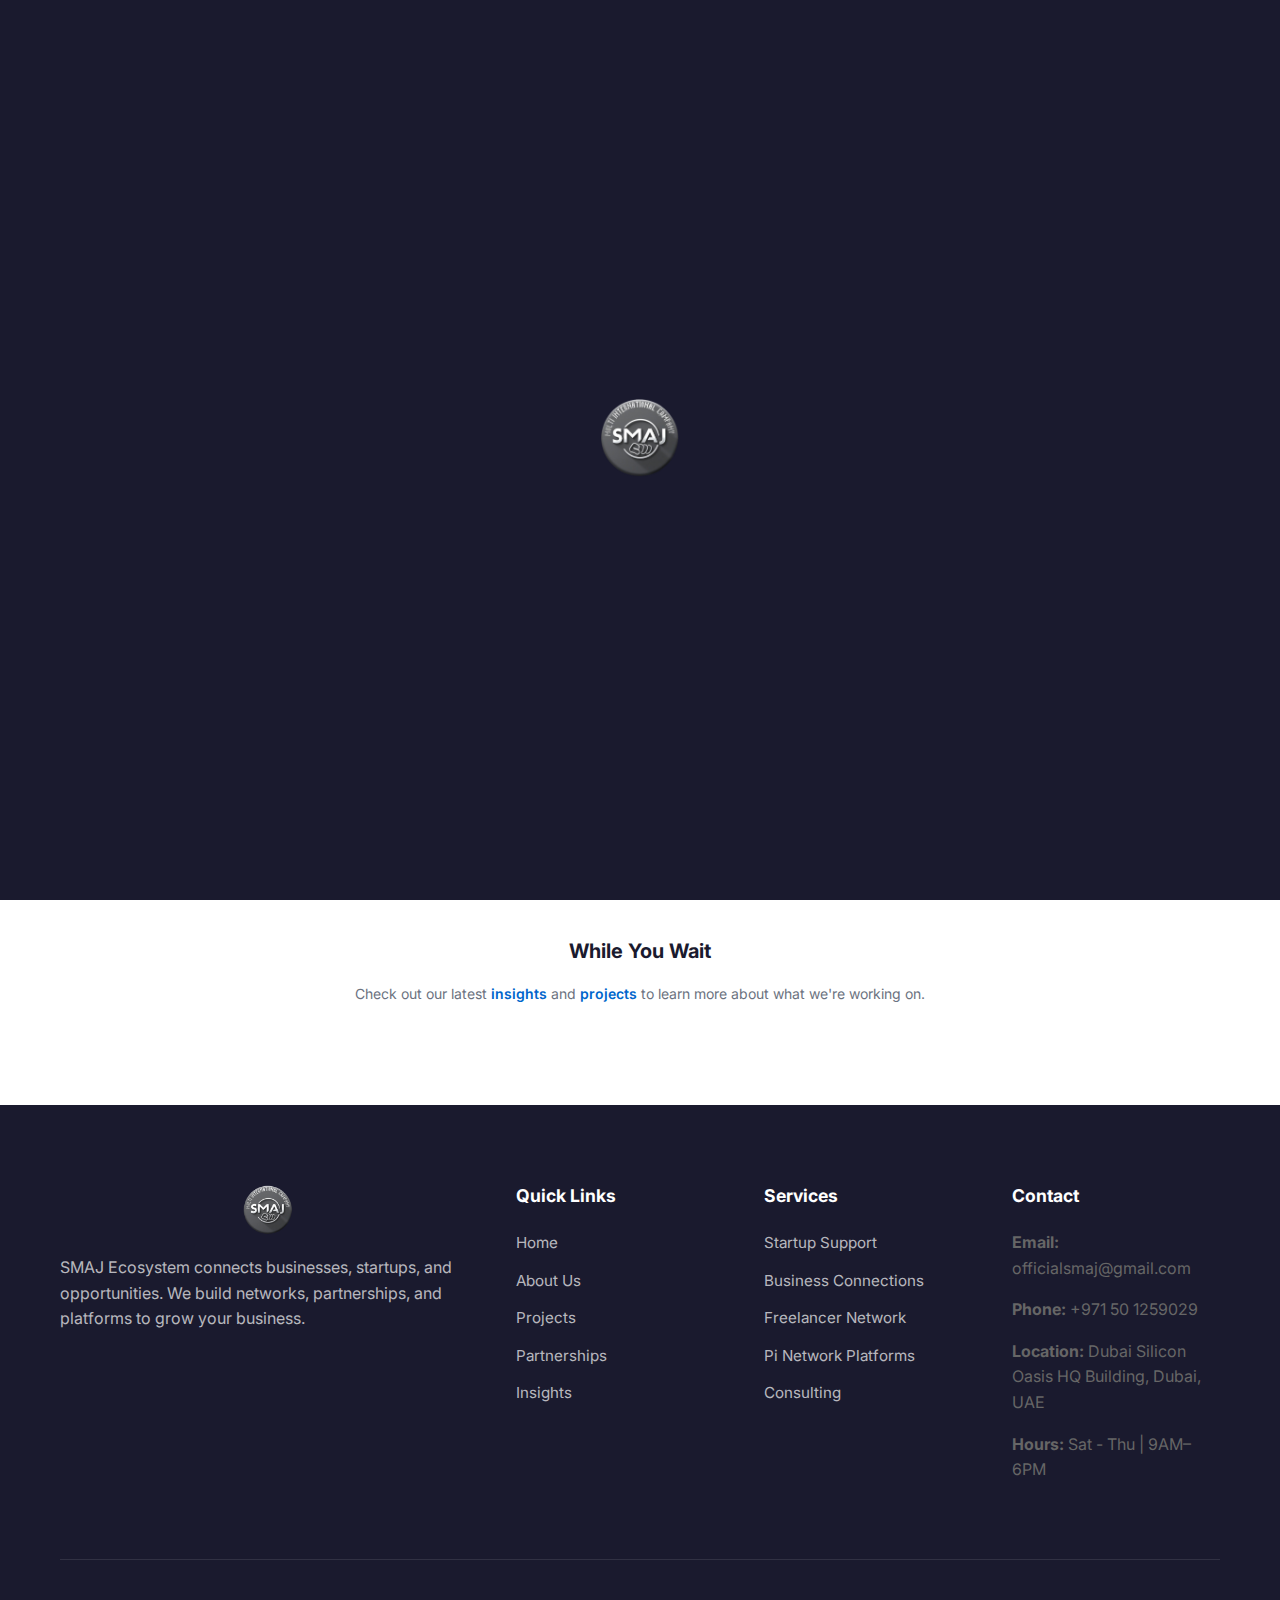
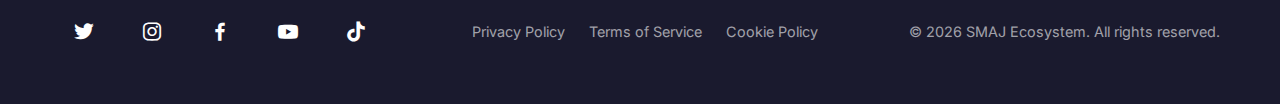
<file: success.html>
<!DOCTYPE html>
<html lang="en">
<head>
    <meta charset="UTF-8">
    <meta name="viewport" content="width=device-width, initial-scale=1.0">
    <meta name="description" content="Form submission successful - SMAJ Ecosystem">
    <title>Message Sent Successfully | SMAJ Ecosystem</title>
    
    <!-- Google Fonts -->
    <link rel="preconnect" href="https://fonts.googleapis.com">
    <link rel="preconnect" href="https://fonts.gstatic.com" crossorigin>
    <link href="https://fonts.googleapis.com/css2?family=Inter:wght@400;500;600;700;800&display=swap" rel="stylesheet">
    
    <!-- Stylesheets -->
    <link rel="stylesheet" href="assets/css/style.css">
    
    <!-- Boxicons -->
    <link rel="stylesheet" href="https://cdn.jsdelivr.net/npm/boxicons@latest/css/boxicons.min.css">
    
    <!-- Favicon -->
    <link rel="icon" type="image/png" href="assets/images/favicon.png">
</head>
<body>
    <!-- Preloader -->
    <div class="preloader">
        <div class="preloader-logo">
            <img src="assets/images/logo.jpg" alt="SMAJ Ecosystem Logo" class="preloader-logo-img">
        </div>
    </div>

    <!-- Header -->
    <header class="header">
        <div class="header-container">
            <div class="header-inner">
                <!-- Logo (Left) -->
                <a href="index.html" class="logo-wrap">
                    <img src="assets/images/logo.jpg" alt="SMAJ Ecosystem Logo" class="logo">
                    <span class="logo-text">SMAJ</span>
                </a>

                <!-- Desktop Navigation (Centered) -->
                <nav class="nav-desktop" id="primary-navigation">
                    <a href="index.html" class="nav-link">Home</a>
                    <a href="about.html" class="nav-link">About</a>
                    <a href="projects.html" class="nav-link">Projects</a>
                    <a href="partnerships.html" class="nav-link">Partnerships</a>
                    <a href="insights.html" class="nav-link">Insights</a>
                    <a href="contact.html" class="nav-link">Contact</a>
                </nav>

                <!-- Desktop CTA Button (Right) -->
                <a href="contact.html" class="btn btn-nav-cta">Get Started</a>

                <!-- Mobile Menu Toggle (Right) -->
                <button class="btn-menu-toggle" type="button" aria-expanded="false" aria-label="Toggle menu">
                    <span class="icon-open">☰</span>
                    <span class="icon-close">✖</span>
                </button>
            </div>
        </div>

        <!-- Mobile Menu -->
        <div class="mobile-menu-overlay"></div>
        <nav class="mobile-menu">
            <a href="index.html" class="mobile-nav-link">Home</a>
            <a href="about.html" class="mobile-nav-link">About</a>
            <a href="projects.html" class="mobile-nav-link">Projects</a>
            <a href="partnerships.html" class="mobile-nav-link">Partnerships</a>
            <a href="insights.html" class="mobile-nav-link">Insights</a>
            <a href="contact.html" class="mobile-nav-link">Contact</a>
            <a href="contact.html" class="btn btn-nav-cta btn-mobile-cta">Get Started</a>
        </nav>
    </header>

    <!-- Success Section -->
    <section class="page-header">
        <div class="container">
            <div class="page-header-content">
                <h1>Message Sent Successfully!</h1>
                <p>Thank you for getting in touch with us.</p>
            </div>
        </div>
    </section>

    <!-- Success Content -->
    <section style="padding: 80px 0;">
        <div class="container">
            <div style="max-width: 600px; margin: 0 auto; text-align: center;">
                <!-- Success Icon -->
                <div style="margin-bottom: 32px;">
                    <svg viewBox="0 0 24 24" fill="none" xmlns="http://www.w3.org/2000/svg" width="80" height="80" style="margin: 0 auto; color: #10b981;">
                        <circle cx="12" cy="12" r="10" stroke="currentColor" stroke-width="2"/>
                        <path d="M8 12L11 15L16 9" stroke="currentColor" stroke-width="2" stroke-linecap="round" stroke-linejoin="round"/>
                    </svg>
                </div>

                <h2 style="font-size: 32px; margin-bottom: 16px; color: #1f2937;">We've Received Your Message</h2>
                <p style="font-size: 16px; color: #6b7280; margin-bottom: 32px; line-height: 1.6;">
                    Thank you for contacting SMAJ Ecosystem. We've received your submission and will get back to you as soon as possible. Our team typically responds within 24-48 hours.
                </p>

                <p style="font-size: 14px; color: #9ca3af; margin-bottom: 40px;">
                    A confirmation email has been sent to your provided email address.
                </p>

                <!-- Action Buttons -->
                <div style="display: flex; gap: 16px; justify-content: center; flex-wrap: wrap;">
                    <a href="index.html" class="btn btn-primary">Go Home</a>
                    <a href="contact.html" class="btn" style="background: transparent; border: 2px solid var(--primary-color); color: var(--primary-color);">Back to Contact</a>
                </div>

                <!-- Additional Info -->
                <div style="margin-top: 60px; padding-top: 40px; border-top: 1px solid #e5e7eb;">
                    <h4 style="margin-bottom: 20px;">While You Wait</h4>
                    <p style="font-size: 14px; color: #6b7280; margin-bottom: 20px;">
                        Check out our latest <a href="insights.html" style="color: var(--primary-color); text-decoration: none; font-weight: 600;">insights</a> and <a href="projects.html" style="color: var(--primary-color); text-decoration: none; font-weight: 600;">projects</a> to learn more about what we're working on.
                    </p>
                </div>
            </div>
        </div>
    </section>

    <!-- Footer -->
    <footer class="footer">
        <div class="container">
            <div class="footer-grid">
                <div class="footer-about">
                    <div class="footer-logo">
                        <img src="assets/images/logo.jpg" alt="SMAJ Ecosystem Logo" class="logo">
                    </div>
                    <p>SMAJ Ecosystem connects businesses, startups, and opportunities. We build networks, partnerships, and platforms to grow your business.</p>
                </div>
                
                <div class="footer-column">
                    <h4>Quick Links</h4>
                    <ul class="footer-links">
                        <li><a href="index.html">Home</a></li>
                        <li><a href="about.html">About Us</a></li>
                        <li><a href="projects.html">Projects</a></li>
                        <li><a href="partnerships.html">Partnerships</a></li>
                        <li><a href="insights.html">Insights</a></li>
                    </ul>
                </div>
                
                <div class="footer-column">
                    <h4>Services</h4>
                    <ul class="footer-links">
                        <li><a href="#">Startup Support</a></li>
                        <li><a href="#">Business Connections</a></li>
                        <li><a href="#">Freelancer Network</a></li>
                        <li><a href="#">Pi Network Platforms</a></li>
                        <li><a href="#">Consulting</a></li>
                    </ul>
                </div>
                
                <div class="footer-column">
                    <h4>Contact</h4>
                    <p><strong>Email:</strong> officialsmaj@gmail.com</p>
                    <p><strong>Phone:</strong> +971 50 1259029</p>
                    <p><strong>Location:</strong> Dubai Silicon Oasis HQ Building, Dubai, UAE</p>
                    <p><strong>Hours:</strong> Sat - Thu | 9AM–6PM</p>
                </div>
            </div>
            
            <div class="footer-bottom">
                <div class="footer-social" aria-label="Official SMAJ social media links">
                    <a class="social-icon" href="https://x.com/officialsmaj" target="_blank" rel="noopener noreferrer" aria-label="Visit SMAJ on X (Twitter)">
                        <i class="bx bxl-twitter"></i>
                    </a>
                    <a class="social-icon" href="https://www.instagram.com/official.smaj" target="_blank" rel="noopener noreferrer" aria-label="Visit SMAJ on Instagram">
                        <i class="bx bxl-instagram"></i>
                    </a>
                    <a class="social-icon" href="https://www.facebook.com/officialsmaj" target="_blank" rel="noopener noreferrer" aria-label="Visit SMAJ on Facebook">
                        <i class="bx bxl-facebook"></i>
                    </a>
                    <a class="social-icon" href="https://www.youtube.com/@officialsmaj" target="_blank" rel="noopener noreferrer" aria-label="Visit SMAJ on YouTube">
                        <i class="bx bxl-youtube"></i>
                    </a>
                    <a class="social-icon" href="https://tiktok.com/@officialsmaj" target="_blank" rel="noopener noreferrer" aria-label="Visit SMAJ on TikTok">
                        <i class="bx bxl-tiktok"></i>
                    </a>
                </div>

                <div class="footer-legal">
                    <a href="legal.html">Privacy Policy</a>
                    <a href="legal.html">Terms of Service</a>
                    <a href="legal.html">Cookie Policy</a>
                </div>

                <p>&copy; 2026 SMAJ Ecosystem. All rights reserved.</p>
            </div>
        </div>
    </footer>

    <!-- Scroll to Top Button -->
    <div class="scroll-top">
        <svg viewBox="0 0 24 24" fill="none" xmlns="http://www.w3.org/2000/svg">
            <path d="M18 15L12 9L6 15" stroke="currentColor" stroke-width="2" stroke-linecap="round" stroke-linejoin="round"/>
        </svg>
    </div>

    <!-- JavaScript -->
    <script src="assets/js/main.js"></script>
    <script src="assets/js/navigation.js"></script>
</body>
</html>
</file>
<file: assets/css/style.css>
/* ========================================
   SMAJ Ecosystem - Main Stylesheet
   Inspired by Lime Technologies Design
   ======================================== */

/* CSS Variables */
:root {
    --primary-color: #0066CC;
    --primary-dark: #0052A3;
    --primary-light: #E6F0FA;
    --secondary-color: #1A1A2E;
    --accent-color: #00D4AA;
    --text-dark: #1A1A2E;
    --text-light: #666666;
    --text-white: #FFFFFF;
    --bg-light: #F8F9FA;
    --bg-white: #FFFFFF;
    --bg-dark: #1A1A2E;
    --border-color: #E0E0E0;
    --shadow-light: 0 2px 10px rgba(0, 0, 0, 0.08);
    --shadow-medium: 0 5px 20px rgba(0, 0, 0, 0.12);
    --shadow-heavy: 0 10px 40px rgba(0, 0, 0, 0.15);
    --transition-fast: 0.2s ease;
    --transition-medium: 0.3s ease;
    --transition-slow: 0.5s ease;
    --font-primary: 'Inter', -apple-system, BlinkMacSystemFont, 'Segoe UI', Roboto, sans-serif;
    --font-heading: 'Inter', -apple-system, BlinkMacSystemFont, 'Segoe UI', Roboto, sans-serif;
    --container-max: 1200px;
    --header-height: 80px;
}

/* Reset & Base Styles */
*, *::before, *::after {
    margin: 0;
    padding: 0;
    box-sizing: border-box;
}

html {
    scroll-behavior: smooth;
    scroll-padding-top: var(--header-height);
}

body {
    font-family: var(--font-primary);
    font-size: 16px;
    line-height: 1.6;
    color: var(--text-dark);
    background-color: var(--bg-white);
    overflow-x: hidden;
}

/* Body scroll lock when mobile menu open */
body.no-scroll {
    overflow: hidden !important;
    position: fixed !important;
    width: 100% !important;
}

a {
    text-decoration: none;
    color: inherit;
    transition: var(--transition-fast);
}

img {
    max-width: 100%;
    height: auto;
    display: block;
}

ul {
    list-style: none;
}

button, input, textarea {
    font-family: inherit;
    font-size: inherit;
}

/* Container */
.container {
    max-width: var(--container-max);
    margin: 0 auto;
    padding: 0 20px;
}

/* Typography */
h1, h2, h3, h4, h5, h6 {
    font-family: var(--font-heading);
    font-weight: 700;
    line-height: 1.2;
    color: var(--text-dark);
}

h1 {
    font-size: clamp(2.5rem, 5vw, 4rem);
    letter-spacing: -0.02em;
}

h2 {
    font-size: clamp(2rem, 4vw, 3rem);
    letter-spacing: -0.01em;
}

h3 {
    font-size: clamp(1.5rem, 3vw, 2rem);
}

h4 {
    font-size: 1.25rem;
}

p {
    color: var(--text-light);
    margin-bottom: 1rem;
}

.text-center {
    text-align: center;
}

.text-white {
    color: var(--text-white) !important;
}

/* Section Styles */
section {
    padding: 80px 0;
    position: relative;
}

.section-header {
    text-align: center;
    max-width: 700px;
    margin: 0 auto 60px;
}

.section-header h2 {
    margin-bottom: 20px;
    position: relative;
    display: inline-block;
}

.section-header h2::after {
    content: '';
    position: absolute;
    bottom: -10px;
    left: 50%;
    transform: translateX(-50%);
    width: 60px;
    height: 4px;
    background: linear-gradient(90deg, var(--primary-color), var(--accent-color));
    border-radius: 2px;
}

.section-header p {
    font-size: 1.125rem;
    margin-bottom: 0;
}

/* Background Variations */
.bg-light {
    background-color: var(--bg-light);
}

.bg-dark {
    background-color: var(--bg-dark);
    color: var(--text-white);
}

.bg-dark h2,
.bg-dark h3,
.bg-dark h4,
.bg-dark p {
    color: var(--text-white);
}

.bg-dark .section-header h2::after {
    background: linear-gradient(90deg, var(--accent-color), var(--primary-color));
}

/* Buttons */
.btn {
    display: inline-flex;
    align-items: center;
    justify-content: center;
    padding: 14px 32px;
    font-size: 1rem;
    font-weight: 600;
    border-radius: 8px;
    border: 2px solid transparent;
    cursor: pointer;
    transition: var(--transition-medium);
    text-align: center;
    gap: 8px;
}

.btn-primary {
    background: var(--primary-color);
    color: var(--text-white);
    border-color: var(--primary-color);
}

.btn-primary:hover {
    background: var(--primary-dark);
    border-color: var(--primary-dark);
    transform: translateY(-2px);
    box-shadow: var(--shadow-medium);
}

.btn-secondary {
    background: transparent;
    color: var(--text-white);
    border-color: var(--text-white);
}

.btn-secondary:hover {
    background: var(--text-white);
    color: var(--primary-color);
    transform: translateY(-2px);
}

.btn-outline {
    background: transparent;
    color: var(--primary-color);
    border-color: var(--primary-color);
}

.btn-outline:hover {
    background: var(--primary-color);
    color: var(--text-white);
    transform: translateY(-2px);
}

.btn-accent {
    background: var(--accent-color);
    color: var(--text-dark);
    border-color: var(--accent-color);
}

.btn-accent:hover {
    background: #00B894;
    border-color: #00B894;
    transform: translateY(-2px);
    box-shadow: var(--shadow-medium);
}

/* Cards */
.card {
    background: var(--bg-white);
    border-radius: 12px;
    padding: 30px;
    box-shadow: var(--shadow-light);
    transition: var(--transition-medium);
    height: 100%;
}

.card:hover {
    transform: translateY(-5px);
    box-shadow: var(--shadow-heavy);
}

.card-icon {
    width: 60px;
    height: 60px;
    background: var(--primary-light);
    border-radius: 12px;
    display: flex;
    align-items: center;
    justify-content: center;
    margin-bottom: 20px;
    transition: var(--transition-medium);
}

.card:hover .card-icon {
    background: var(--primary-color);
}

.card-icon svg,
.card-icon img {
    width: 30px;
    height: 30px;
    fill: var(--primary-color);
    transition: var(--transition-medium);
}

.card:hover .card-icon svg,
.card:hover .card-icon img {
    fill: var(--text-white);
}

.card h3 {
    margin-bottom: 15px;
    font-size: 1.25rem;
}

.card p {
    margin-bottom: 20px;
    font-size: 0.95rem;
}

.card .btn {
    padding: 10px 20px;
    font-size: 0.9rem;
}

/* Grid Layouts */
.grid-2 {
    display: grid;
    grid-template-columns: repeat(2, 1fr);
    gap: 30px;
}

.grid-3 {
    display: grid;
    grid-template-columns: repeat(3, 1fr);
    gap: 30px;
}

.grid-4 {
    display: grid;
    grid-template-columns: repeat(4, 1fr);
    gap: 30px;
}

/* Animations */
@keyframes fadeInUp {
    from {
        opacity: 0;
        transform: translateY(30px);
    }
    to {
        opacity: 1;
        transform: translateY(0);
    }
}

@keyframes fadeIn {
    from {
        opacity: 0;
    }
    to {
        opacity: 1;
    }
}

@keyframes slideInLeft {
    from {
        opacity: 0;
        transform: translateX(-30px);
    }
    to {
        opacity: 1;
        transform: translateX(0);
    }
}

@keyframes slideInRight {
    from {
        opacity: 0;
        transform: translateX(30px);
    }
    to {
        opacity: 1;
        transform: translateX(0);
    }
}

@keyframes scaleIn {
    from {
        opacity: 0;
        transform: scale(0.9);
    }
    to {
        opacity: 1;
        transform: scale(1);
    }
}

.animate-on-scroll {
    opacity: 0;
    transform: translateY(30px);
    transition: opacity 0.6s ease, transform 0.6s ease;
}

.animate-on-scroll.animated {
    opacity: 1;
    transform: translateY(0);
}

.animate-fade-in {
    animation: fadeIn 0.6s ease forwards;
}

.animate-slide-up {
    animation: fadeInUp 0.6s ease forwards;
}

/* Staggered Animations */
.stagger-1 { animation-delay: 0.1s; }
.stagger-2 { animation-delay: 0.2s; }
.stagger-3 { animation-delay: 0.3s; }
.stagger-4 { animation-delay: 0.4s; }
.stagger-5 { animation-delay: 0.5s; }

/* Hero Section */
.hero {
    min-height: 100vh;
    display: flex;
    align-items: center;
    position: relative;
    background: linear-gradient(135deg, var(--bg-dark) 0%, #2D2D44 100%);
    overflow: hidden;
    padding-top: var(--header-height);
}

.hero::before {
    content: '';
    position: absolute;
    top: 0;
    left: 0;
    right: 0;
    bottom: 0;
    background: url('https://images.unsplash.com/photo-1497366216548-37526070297c?w=1920&q=80') center/cover;
    opacity: 0.15;
}

.hero-content {
    position: relative;
    z-index: 2;
    max-width: 800px;
}

.hero-subtitle {
    display: inline-block;
    background: var(--primary-color);
    color: var(--text-white);
    padding: 8px 20px;
    border-radius: 30px;
    font-size: 0.875rem;
    font-weight: 600;
    margin-bottom: 24px;
    letter-spacing: 0.05em;
    text-transform: uppercase;
}

.hero h1 {
    color: var(--text-white);
    margin-bottom: 24px;
    opacity: 0;
    animation: fadeInUp 0.8s ease forwards;
}

.hero p {
    font-size: 1.25rem;
    color: rgba(255, 255, 255, 0.85);
    margin-bottom: 40px;
    max-width: 600px;
    opacity: 0;
    animation: fadeInUp 0.8s ease forwards;
    animation-delay: 0.2s;
}

.hero-buttons {
    display: flex;
    gap: 16px;
    flex-wrap: wrap;
    opacity: 0;
    animation: fadeInUp 0.8s ease forwards;
    animation-delay: 0.4s;
}

.hero-buttons .btn {
    opacity: 0;
    animation: fadeInUp 0.6s ease forwards;
}

.hero-buttons .btn:nth-child(1) {
    animation-delay: 0.5s;
}

.hero-buttons .btn:nth-child(2) {
    animation-delay: 0.6s;
}

.hero-image {
    position: absolute;
    right: -5%;
    top: 50%;
    transform: translateY(-50%);
    max-width: 50%;
    z-index: 1;
    opacity: 0;
    animation: slideInRight 1s ease forwards;
    animation-delay: 0.3s;
}

.hero-image img {
    border-radius: 20px;
    box-shadow: var(--shadow-heavy);
}

/* Stats Section */
.stats {
    padding: 60px 0;
    background: var(--primary-color);
}

.stats-grid {
    display: grid;
    grid-template-columns: repeat(4, 1fr);
    gap: 30px;
    text-align: center;
}

.stat-item {
    color: var(--text-white);
    display: flex;
    flex-direction: column;
    align-items: center;
    gap: 16px;
}

.stat-icon {
    width: 60px;
    height: 60px;
    display: flex;
    align-items: center;
    justify-content: center;
    background: rgba(255, 255, 255, 0.1);
    border-radius: 12px;
    border: 2px solid rgba(255, 255, 255, 0.2);
    opacity: 0;
    transform: scale(0.8);
    transition: opacity 0.6s ease, transform 0.6s ease;
}

.animate-on-scroll.animated .stat-icon {
    opacity: 1;
    transform: scale(1);
}

.stat-icon svg {
    width: 32px;
    height: 32px;
    stroke: currentColor;
    color: var(--accent-color);
}

.stat-number {
    font-size: 3rem;
    font-weight: 700;
    margin-bottom: 8px;
    display: block;
}

.stat-phrase {
    font-size: 1.5rem;
    font-weight: 700;
    margin-bottom: 12px;
    display: block;
    letter-spacing: -0.01em;
}

.stat-item.animated .stat-phrase {
    animation: fadeInUp 0.8s ease forwards;
}

.stat-label {
    font-size: 1rem;
    opacity: 0.9;
}

/* Services Section */
.services-grid {
    display: grid;
    grid-template-columns: repeat(4, 1fr);
    gap: 30px;
}

.service-card {
    background: var(--bg-white);
    border-radius: 16px;
    padding: 40px 30px;
    text-align: center;
    box-shadow: var(--shadow-light);
    transition: var(--transition-medium);
    border: 1px solid var(--border-color);
}

.service-card:hover {
    transform: translateY(-10px);
    box-shadow: var(--shadow-heavy);
    border-color: var(--primary-color);
}

.service-icon {
    width: 80px;
    height: 80px;
    margin: 0 auto 24px;
    background: var(--primary-light);
    border-radius: 20px;
    display: flex;
    align-items: center;
    justify-content: center;
    transition: var(--transition-medium);
}

.service-card:hover .service-icon {
    background: var(--primary-color);
    transform: scale(1.1);
}

.service-icon svg {
    width: 40px;
    height: 40px;
    fill: var(--primary-color);
    transition: var(--transition-medium);
}

.service-card:hover .service-icon svg {
    fill: var(--text-white);
}

.service-card h3 {
    margin-bottom: 16px;
    font-size: 1.25rem;
}

.service-card p {
    font-size: 0.95rem;
    margin-bottom: 0;
}

/* Why Choose Us Section */
.why-choose-us {
    overflow: hidden;
}

.why-choose-us .grid-2 {
    align-items: center;
}

.why-choose-us-image {
    position: relative;
    opacity: 0;
    animation: scaleIn 0.8s ease forwards;
}

.why-choose-us-image img {
    border-radius: 20px;
    box-shadow: var(--shadow-heavy);
}

.why-choose-us-image::before {
    content: '';
    position: absolute;
    top: -20px;
    left: -20px;
    right: 20px;
    bottom: 20px;
    border: 3px solid var(--primary-color);
    border-radius: 20px;
    z-index: -1;
}

.why-choose-us-content h2 {
    margin-bottom: 24px;
}

.why-choose-us-content h2::after {
    display: none;
}

.why-choose-us-list {
    margin: 30px 0;
}

.why-choose-us-list li {
    display: flex;
    align-items: flex-start;
    margin-bottom: 20px;
    opacity: 0;
    animation: slideInLeft 0.5s ease forwards;
}

.why-choose-us-list li:nth-child(1) { animation-delay: 0.1s; }
.why-choose-us-list li:nth-child(2) { animation-delay: 0.2s; }
.why-choose-us-list li:nth-child(3) { animation-delay: 0.3s; }
.why-choose-us-list li:nth-child(4) { animation-delay: 0.4s; }

.why-choose-us-list .icon {
    width: 28px;
    height: 28px;
    background: var(--accent-color);
    border-radius: 50%;
    display: flex;
    align-items: center;
    justify-content: center;
    flex-shrink: 0;
    margin-right: 16px;
    margin-top: 4px;
}

.why-choose-us-list .icon svg {
    width: 14px;
    height: 14px;
    fill: var(--text-dark);
}

.why-choose-us-list h4 {
    margin-bottom: 4px;
}

.why-choose-us-list p {
    font-size: 0.95rem;
    margin-bottom: 0;
}

/* Projects Section */
.projects-section {
    background: var(--bg-light);
}

.projects-grid {
    display: grid;
    grid-template-columns: repeat(3, 1fr);
    gap: 30px;
}

.project-card {
    background: var(--bg-white);
    border-radius: 16px;
    overflow: hidden;
    box-shadow: var(--shadow-light);
    transition: var(--transition-medium);
}

.project-card:hover {
    transform: translateY(-10px);
    box-shadow: var(--shadow-heavy);
}

.project-image {
    position: relative;
    height: 220px;
    overflow: hidden;
}

.project-image img {
    width: 100%;
    height: 100%;
    object-fit: cover;
    transition: var(--transition-medium);
}

.project-card:hover .project-image img {
    transform: scale(1.1);
}

.project-overlay {
    position: absolute;
    top: 0;
    left: 0;
    right: 0;
    bottom: 0;
    background: linear-gradient(to top, rgba(0, 0, 0, 0.7) 0%, transparent 50%);
    opacity: 0;
    transition: var(--transition-medium);
    display: flex;
    align-items: flex-end;
    padding: 20px;
}

.project-card:hover .project-overlay {
    opacity: 1;
}

.project-category {
    background: var(--primary-color);
    color: var(--text-white);
    padding: 6px 14px;
    border-radius: 20px;
    font-size: 0.75rem;
    font-weight: 600;
    text-transform: uppercase;
    letter-spacing: 0.05em;
}

.project-content {
    padding: 24px;
}

.project-content h3 {
    margin-bottom: 12px;
    font-size: 1.25rem;
}

.project-content p {
    font-size: 0.95rem;
    margin-bottom: 16px;
}

.project-link {
    display: inline-flex;
    align-items: center;
    color: var(--primary-color);
    font-weight: 600;
    gap: 8px;
}

.project-link:hover {
    gap: 12px;
}

.project-link svg {
    width: 18px;
    height: 18px;
    fill: currentColor;
}

/* Insights Section */
.insights-grid {
    display: grid;
    grid-template-columns: repeat(3, 1fr);
    gap: 30px;
}

.insight-card {
    background: var(--bg-white);
    border-radius: 16px;
    overflow: hidden;
    box-shadow: var(--shadow-light);
    transition: var(--transition-medium);
}

.insight-card:hover {
    transform: translateY(-10px);
    box-shadow: var(--shadow-heavy);
}

.insight-image {
    height: 200px;
    overflow: hidden;
}

.insight-image img {
    width: 100%;
    height: 100%;
    object-fit: cover;
    transition: var(--transition-medium);
}

.insight-card:hover .insight-image img {
    transform: scale(1.1);
}

.insight-content {
    padding: 24px;
}

.insight-meta {
    display: flex;
    align-items: center;
    gap: 16px;
    margin-bottom: 12px;
    font-size: 0.85rem;
    color: var(--text-light);
}

.insight-category {
    color: var(--primary-color);
    font-weight: 600;
}

.insight-content h3 {
    margin-bottom: 12px;
    font-size: 1.15rem;
    line-height: 1.4;
}

.insight-content p {
    font-size: 0.95rem;
    margin-bottom: 16px;
}

/* CTA Section */
.cta-section {
    background: linear-gradient(135deg, var(--primary-color) 0%, #0052A3 100%);
    padding: 80px 0;
    text-align: center;
}

.cta-section h2 {
    color: var(--text-white);
    margin-bottom: 16px;
}

.cta-section p {
    color: rgba(255, 255, 255, 0.9);
    font-size: 1.125rem;
    max-width: 600px;
    margin: 0 auto 32px;
}

.cta-buttons {
    display: flex;
    justify-content: center;
    gap: 16px;
    flex-wrap: wrap;
}

/* Page Header */
.page-header {
    background: linear-gradient(135deg, var(--bg-dark) 0%, #2D2D44 100%);
    padding: 150px 0 80px;
    position: relative;
    overflow: hidden;
}

.page-header::before {
    content: '';
    position: absolute;
    top: 0;
    left: 0;
    right: 0;
    bottom: 0;
    background: url('https://images.unsplash.com/photo-1497366216548-37526070297c?w=1920&q=80') center/cover;
    opacity: 0.1;
}

.page-header-content {
    position: relative;
    z-index: 2;
    text-align: center;
}

.page-header h1 {
    color: var(--text-white);
    margin-bottom: 16px;
}

.page-header p {
    color: rgba(255, 255, 255, 0.85);
    font-size: 1.25rem;
    max-width: 600px;
    margin: 0 auto;
}

.breadcrumb {
    display: flex;
    justify-content: center;
    align-items: center;
    gap: 12px;
    margin-top: 24px;
    font-size: 0.95rem;
}

.breadcrumb a {
    color: rgba(255, 255, 255, 0.7);
}

.breadcrumb a:hover {
    color: var(--text-white);
}

.breadcrumb span {
    color: var(--text-white);
}

.breadcrumb svg {
    width: 16px;
    height: 16px;
    fill: rgba(255, 255, 255, 0.5);
}

/* About Page Styles */
.about-intro {
    padding: 100px 0 80px;
}

.about-intro .grid-2 {
    align-items: center;
    gap: 60px;
}

.about-image {
    position: relative;
}

.about-image img {
    border-radius: 20px;
    box-shadow: var(--shadow-heavy);
}

.about-image::before {
    content: '';
    position: absolute;
    top: -20px;
    left: -20px;
    right: 20px;
    bottom: 20px;
    border: 3px solid var(--accent-color);
    border-radius: 20px;
    z-index: -1;
}

.about-content h2 {
    margin-bottom: 24px;
}

.about-content p {
    font-size: 1.05rem;
}

.about-features {
    display: grid;
    grid-template-columns: repeat(2, 1fr);
    gap: 20px;
    margin-top: 30px;
}

.about-feature {
    display: flex;
    align-items: center;
    gap: 12px;
}

.about-feature-icon {
    width: 24px;
    height: 24px;
    background: var(--primary-light);
    border-radius: 50%;
    display: flex;
    align-items: center;
    justify-content: center;
    flex-shrink: 0;
}

.about-feature-icon svg {
    width: 12px;
    height: 12px;
    fill: var(--primary-color);
}

/* Team Section */
.team-grid {
    display: grid;
    grid-template-columns: repeat(4, 1fr);
    gap: 30px;
}

.team-member {
    text-align: center;
}

.team-image {
    width: 200px;
    height: 200px;
    margin: 0 auto 20px;
    border-radius: 50%;
    overflow: hidden;
    box-shadow: var(--shadow-medium);
    transition: var(--transition-medium);
}

.team-member:hover .team-image {
    transform: translateY(-10px);
    box-shadow: var(--shadow-heavy);
}

.team-image img {
    width: 100%;
    height: 100%;
    object-fit: cover;
}

.team-member h4 {
    margin-bottom: 4px;
}

.team-member p {
    font-size: 0.9rem;
    margin-bottom: 0;
    color: var(--primary-color);
}

.team-role {
    font-size: 0.9rem;
    color: var(--primary-color);
    font-weight: 600;
    margin-bottom: 8px;
}

.team-description {
    font-size: 0.85rem;
    color: var(--text-light);
    margin: 12px 0 16px 0;
    line-height: 1.5;
}

.team-social {
    display: flex;
    gap: 12px;
    justify-content: center;
    align-items: center;
}

.team-social a {
    width: 36px;
    height: 36px;
    display: inline-flex;
    align-items: center;
    justify-content: center;
    border-radius: 50%;
    background: var(--primary-light);
    color: var(--primary-color);
    text-decoration: none;
    transition: var(--transition-fast);
    font-size: 18px;
}

.team-social a:hover {
    background: var(--primary-color);
    color: white;
    transform: translateY(-3px);
}

/* Contact Page */
.contact-section {
    padding: 80px 0;
}

.contact-grid {
    display: grid;
    grid-template-columns: 1fr 1fr;
    gap: 60px;
}

.contact-info h2 {
    margin-bottom: 24px;
}

.contact-info p {
    font-size: 1.05rem;
    margin-bottom: 32px;
}

.contact-details {
    margin-bottom: 32px;
}

.contact-item {
    display: flex;
    align-items: flex-start;
    gap: 16px;
    margin-bottom: 24px;
}

.contact-icon {
    width: 50px;
    height: 50px;
    background: var(--primary-light);
    border-radius: 12px;
    display: flex;
    align-items: center;
    justify-content: center;
    flex-shrink: 0;
}

.contact-icon svg {
    width: 24px;
    height: 24px;
    fill: var(--primary-color);
}

.contact-item h4 {
    margin-bottom: 4px;
}

.contact-item p {
    margin-bottom: 0;
    font-size: 0.95rem;
}

.social-links {
    display: flex;
    gap: 12px;
}

.social-link {
    width: 44px;
    height: 44px;
    background: var(--primary-light);
    border-radius: 10px;
    display: flex;
    align-items: center;
    justify-content: center;
    transition: var(--transition-medium);
}

.social-link:hover {
    background: var(--primary-color);
}

.social-link svg {
    width: 20px;
    height: 20px;
    fill: var(--primary-color);
    transition: var(--transition-medium);
}

.social-link:hover svg {
    fill: var(--text-white);
}

.contact-form {
    background: var(--bg-light);
    padding: 40px;
    border-radius: 20px;
}

.contact-form h3 {
    margin-bottom: 24px;
}

.form-group {
    margin-bottom: 20px;
}

.form-group label {
    display: block;
    margin-bottom: 8px;
    font-weight: 600;
    color: var(--text-dark);
}

.form-group input,
.form-group textarea,
.form-group select {
    width: 100%;
    padding: 14px 18px;
    border: 2px solid var(--border-color);
    border-radius: 10px;
    background: var(--bg-white);
    transition: var(--transition-fast);
}

.form-group input:focus,
.form-group textarea:focus,
.form-group select:focus {
    outline: none;
    border-color: var(--primary-color);
}

.form-group textarea {
    min-height: 150px;
    resize: vertical;
}

.contact-form .btn {
    width: 100%;
}

/* Projects Page */
.projects-page {
    padding: 80px 0;
}

.projects-filter {
    display: flex;
    justify-content: center;
    gap: 12px;
    margin-bottom: 50px;
    flex-wrap: wrap;
}

.filter-btn {
    padding: 10px 24px;
    background: var(--bg-white);
    border: 2px solid var(--border-color);
    border-radius: 30px;
    font-weight: 600;
    cursor: pointer;
    transition: var(--transition-fast);
}

.filter-btn:hover,
.filter-btn.active {
    background: var(--primary-color);
    border-color: var(--primary-color);
    color: var(--text-white);
}

/* Partnerships Page */
.partnerships-hero {
    background: linear-gradient(135deg, var(--primary-dark) 0%, var(--secondary-color) 100%);
}

.partnership-levels {
    padding: 80px 0;
}

.partnership-card {
    background: var(--bg-white);
    border-radius: 20px;
    padding: 40px;
    text-align: center;
    box-shadow: var(--shadow-light);
    transition: var(--transition-medium);
    height: 100%;
}

.partnership-card:hover {
    transform: translateY(-10px);
    box-shadow: var(--shadow-heavy);
}

.partnership-card.featured {
    border: 3px solid var(--primary-color);
    position: relative;
}

.partnership-badge {
    position: absolute;
    top: -12px;
    left: 50%;
    transform: translateX(-50%);
    background: var(--primary-color);
    color: var(--text-white);
    padding: 6px 20px;
    border-radius: 20px;
    font-size: 0.8rem;
    font-weight: 600;
}

.partnership-icon {
    width: 80px;
    height: 80px;
    margin: 0 auto 24px;
    background: var(--primary-light);
    border-radius: 50%;
    display: flex;
    align-items: center;
    justify-content: center;
}

.partnership-icon svg {
    width: 40px;
    height: 40px;
    fill: var(--primary-color);
}

.partnership-card h3 {
    margin-bottom: 16px;
}

.partnership-card ul {
    text-align: left;
    margin: 24px 0;
}

.partnership-card li {
    padding: 10px 0;
    border-bottom: 1px solid var(--border-color);
    display: flex;
    align-items: center;
    gap: 12px;
}

.partnership-card li:last-child {
    border-bottom: none;
}

.partnership-card li svg {
    width: 18px;
    height: 18px;
    fill: var(--accent-color);
    flex-shrink: 0;
}

/* Legal Page */
.legal-content {
    padding: 80px 0;
    max-width: 800px;
    margin: 0 auto;
}

.legal-section {
    margin-bottom: 48px;
}

.legal-section h2 {
    margin-bottom: 20px;
    font-size: 1.75rem;
}

.legal-section h3 {
    margin-bottom: 16px;
    font-size: 1.25rem;
}

.legal-section p {
    font-size: 1rem;
    line-height: 1.8;
}

.legal-section ul {
    margin-left: 24px;
}

.legal-section li {
    margin-bottom: 12px;
    list-style: disc;
    color: var(--text-light);
}

/* Footer */
.footer {
    background: var(--bg-dark);
    color: var(--text-white);
    padding: 80px 0 0;
}

.footer-grid {
    display: grid;
    grid-template-columns: 2fr 1fr 1fr 1fr;
    gap: 40px;
    padding-bottom: 60px;
    border-bottom: 1px solid rgba(255, 255, 255, 0.1);
}

.footer-about p {
    color: rgba(255, 255, 255, 0.7);
    margin-bottom: 24px;
}

.footer-logo {
    margin-bottom: 20px;
    display: flex;
    align-items: center;
    justify-content: center;
}

.footer-logo img {
    height: 50px;
    width: auto;
    max-width: 100%;
    object-fit: contain;
}

.footer-social {
    display: flex;
    gap: 20px;
    justify-content: center;
    align-items: center;
    margin: 24px 0;
}

.footer-social a.social-icon {
    width: 48px;
    height: 48px;
    display: inline-flex;
    align-items: center;
    justify-content: center;
    color: #ffffff;
    text-decoration: none;
    border-radius: 8px;
    transition: color 0.35s ease, transform 0.35s ease;
    font-size: 24px;
}

.footer-social a.social-icon:hover {
    color: #7d3cff;
    transform: scale(1.15);
}

.footer-social a.social-icon i {
    display: flex;
    align-items: center;
    justify-content: center;
}

@media (max-width: 600px) {
    .footer-social {
        gap: 16px;
        margin: 20px 0;
    }
    .footer-social a.social-icon {
        width: 44px;
        height: 44px;
        font-size: 20px;
    }
}

.footer-column h4 {
    color: var(--text-white);
    margin-bottom: 24px;
    font-size: 1.1rem;
}

.footer-links li {
    margin-bottom: 12px;
}

.footer-links a {
    color: rgba(255, 255, 255, 0.7);
    font-size: 0.95rem;
    transition: var(--transition-fast);
}

.footer-links a:hover {
    color: var(--accent-color);
    padding-left: 5px;
}

.footer-bottom {
    padding: 24px 0;
    display: flex;
    justify-content: space-between;
    align-items: center;
    flex-wrap: wrap;
    gap: 16px;
}

.footer-bottom p {
    color: rgba(255, 255, 255, 0.6);
    font-size: 0.9rem;
    margin-bottom: 0;
}

.footer-legal {
    display: flex;
    gap: 24px;
}

.footer-legal a {
    color: rgba(255, 255, 255, 0.6);
    font-size: 0.9rem;
}

.footer-legal a:hover {
    color: var(--text-white);
}

/* Scroll to Top */
.scroll-top {
    position: fixed;
    bottom: 30px;
    right: 30px;
    width: 50px;
    height: 50px;
    background: var(--primary-color);
    border-radius: 12px;
    display: flex;
    align-items: center;
    justify-content: center;
    cursor: pointer;
    opacity: 0;
    visibility: hidden;
    transition: var(--transition-medium);
    z-index: 1000;
    box-shadow: var(--shadow-medium);
}

.scroll-top.visible {
    opacity: 1;
    visibility: visible;
}

.scroll-top:hover {
    background: var(--primary-dark);
    transform: translateY(-5px);
}

.scroll-top svg {
    width: 24px;
    height: 24px;
    fill: var(--text-white);
}

/* Mobile Menu Overlay */
.mobile-menu-overlay {
    position: fixed;
    top: 0;
    left: 0;
    right: 0;
    bottom: 0;
    background: rgba(0, 0, 0, 0.8);
    opacity: 0;
    visibility: hidden;
    transition: var(--transition-medium);
    z-index: 998;
}

.mobile-menu-overlay.active {
    opacity: 1;
    visibility: visible;
}

/* Loading Animation */
.loading {
    position: fixed;
    top: 0;
    left: 0;
    right: 0;
    bottom: 0;
    background: var(--bg-white);
    display: flex;
    align-items: center;
    justify-content: center;
    z-index: 9999;
    transition: opacity 0.5s ease, visibility 0.5s ease;
}

.loading.hidden {
    opacity: 0;
    visibility: hidden;
}

/* Preloader */
.preloader {
    position: fixed;
    top: 0;
    left: 0;
    width: 100%;
    height: 100%;
    background: var(--bg-dark);
    display: flex;
    flex-direction: column;
    align-items: center;
    justify-content: center;
    z-index: 9999;
    transition: opacity 0.5s ease, visibility 0.5s ease;
}

.preloader.hidden {
    opacity: 0;
    visibility: hidden;
}

.preloader-logo {
    width: 80px;
    height: 80px;
    margin-bottom: 24px;
    animation: pulse 2s ease-in-out infinite;
    display: flex;
    align-items: center;
    justify-content: center;
}

.preloader-logo-img {
    width: 80px;
    height: 80px;
    object-fit: contain;
}

@keyframes pulse {
    0%, 100% {
        transform: scale(1);
    }
    50% {
        transform: scale(1.1);
    }
}

.preloader-text {
    color: var(--text-white);
    font-size: 1.25rem;
    font-weight: 600;
}

/* ========================================
   HEADER STYLES - Production Ready
   ======================================== */

.header {
    position: fixed;
    top: 0;
    left: 0;
    right: 0;
    height: var(--header-height);
    background: linear-gradient(135deg, rgba(12, 15, 25, 0.95) 0%, rgba(15, 20, 34, 0.95) 100%);
    backdrop-filter: blur(10px);
    border-bottom: 1px solid rgba(255, 255, 255, 0.08);
    box-shadow: 0 8px 32px rgba(0, 0, 0, 0.3);
    z-index: 1000;
    transition: all var(--transition-medium) ease;
}

.header.scrolled {
    height: 70px;
    box-shadow: 0 10px 40px rgba(0, 0, 0, 0.35);
}

.header-container {
    max-width: 100%;
    height: 100%;
    padding: 0 40px;
}

.header-inner {
    display: flex;
    align-items: center;
    justify-content: space-between;
    height: 100%;
    max-width: var(--container-max);
    margin: 0 auto;
    position: relative;
}

/* Logo - Left Aligned */
.logo-wrap {
    display: flex;
    align-items: center;
    gap: 12px;
    text-decoration: none;
    flex-shrink: 0;
    transition: transform var(--transition-fast) ease;
}

.logo-wrap:hover {
    transform: scale(1.05);
}

.logo {
    height: 40px;
    width: auto;
    transition: filter var(--transition-fast) ease;
}

.logo:hover {
    filter: brightness(1.1);
}

.logo-text {
    font-size: 1.5rem;
    font-weight: 800;
    color: var(--text-white);
    margin: 0;
    display: none;
    letter-spacing: 0.5px;
    background: linear-gradient(135deg, #00D4AA 0%, #0066CC 100%);
    -webkit-background-clip: text;
    -webkit-text-fill-color: transparent;
    background-clip: text;
}

/* Desktop Navigation - Centered Horizontally */
.nav-desktop {
    display: flex;
    align-items: center;
    justify-content: center;
    gap: 40px;
    position: absolute;
    left: 50%;
    transform: translateX(-50%);
}

.nav-link {
    font-weight: 500;
    font-size: 0.95rem;
    color: rgba(255, 255, 255, 0.75);
    position: relative;
    padding: 8px 0;
    transition: color var(--transition-fast) ease;
    white-space: nowrap;
    letter-spacing: 0.3px;
}

.nav-link::after {
    content: '';
    position: absolute;
    bottom: -4px;
    left: 0;
    width: 0;
    height: 2px;
    background: linear-gradient(90deg, var(--accent-color), var(--primary-color));
    transition: width var(--transition-fast) ease;
    border-radius: 1px;
}

.nav-link:hover {
    color: var(--text-white);
}

.nav-link:hover::after,
.nav-link.active::after {
    width: 100%;
}

.nav-link.active {
    color: var(--text-white);
}

/* Desktop CTA Button - Right Aligned */
.btn-nav-cta {
    background: linear-gradient(135deg, #6d28ff 0%, #8b5cf6 100%);
    color: var(--text-white);
    border: none;
    border-radius: 10px;
    padding: 12px 28px;
    font-weight: 600;
    font-size: 0.95rem;
    box-shadow: 0 8px 24px rgba(109, 40, 255, 0.3);
    flex-shrink: 0;
    transition: all var(--transition-medium) ease;
    cursor: pointer;
    letter-spacing: 0.3px;
}

.btn-nav-cta:hover {
    transform: translateY(-3px);
    box-shadow: 0 12px 32px rgba(109, 40, 255, 0.4);
    filter: brightness(1.08);
}

.btn-nav-cta:active {
    transform: translateY(-1px);
}

/* Mobile Menu Button (Hamburger) */
.btn-menu-toggle {
    display: none;
    width: 48px;
    height: 48px;
    border: 1px solid rgba(255, 255, 255, 0.15);
    border-radius: 10px;
    background: transparent;
    align-items: center;
    justify-content: center;
    cursor: pointer;
    transition: all var(--transition-fast) ease;
    flex-shrink: 0;
    color: var(--text-white);
    font-size: 1.5rem;
    z-index: 1001;
    padding: 0;
    position: relative;
    flex-direction: row;
}

.btn-menu-toggle:hover {
    background: rgba(255, 255, 255, 0.08);
    border-color: rgba(255, 255, 255, 0.25);
}

.btn-menu-toggle.active {
    background: rgba(255, 255, 255, 0.1);
    border-color: rgba(255, 255, 255, 0.3);
}

/* Icon visibility inside hamburger button */
.btn-menu-toggle .icon-open,
.btn-menu-toggle .icon-close {
    position: absolute;
    font-size: 1.5rem;
    line-height: 1;
    left: 50%;
    top: 50%;
    transform: translate(-50%, -50%);
    z-index: 10;
    color: #ffffff;
    font-weight: 700;
}

/* Show open icon by default */
.btn-menu-toggle .icon-open {
    visibility: visible;
    opacity: 1;
    transition: opacity 0.3s ease, visibility 0.3s ease;
}

.btn-menu-toggle .icon-close {
    visibility: hidden;
    opacity: 0;
    transition: opacity 0.3s ease, visibility 0.3s ease;
}

/* When menu is active, show close icon and hide open icon */
.btn-menu-toggle.active .icon-open {
    visibility: hidden;
    opacity: 0;
}

.btn-menu-toggle.active .icon-close {
    visibility: visible;
    opacity: 1;
}

/* Mobile Menu Overlay - Dark Overlay */
.mobile-menu-overlay {
    position: fixed;
    top: 0;
    left: 0;
    width: 50vw; /* cover the left half of the screen */
    height: 100vh;
    background: rgba(0, 0, 0, 0.5);
    opacity: 0;
    visibility: hidden;
    transition: opacity var(--transition-medium) ease, visibility var(--transition-medium) ease;
    z-index: 1099;
    cursor: pointer;
}

.mobile-menu-overlay.active {
    opacity: 1;
    visibility: visible;
}

/* Mobile Menu - Slides in from Right */
.mobile-menu {
    position: fixed;
    top: 0;
    right: 0;
    width: 50vw; /* exactly half of viewport width */
    height: 100vh;
    background: linear-gradient(180deg, rgba(12, 15, 25, 0.98) 0%, rgba(15, 20, 34, 0.98) 100%);
    backdrop-filter: blur(15px);
    border-left: 1px solid rgba(255, 255, 255, 0.08);
    padding: 90px 30px 40px;
    transition: transform var(--transition-medium) ease;
    z-index: 1100; /* above header */
    overflow-y: auto;
    transform: translateX(100%);
    display: flex;
    flex-direction: column;
    align-items: center; /* center links */
}

.mobile-menu.active {
    transform: translateX(0);
}

.mobile-menu::-webkit-scrollbar {
    width: 6px;
}

.mobile-menu::-webkit-scrollbar-track {
    background: transparent;
}

.mobile-menu::-webkit-scrollbar-thumb {
    background: rgba(255, 255, 255, 0.2);
    border-radius: 3px;
}

.mobile-menu::-webkit-scrollbar-thumb:hover {
    background: rgba(255, 255, 255, 0.3);
}

/* Mobile Navigation Links */
.mobile-nav-link {
    display: block;
    font-size: 1.15rem;
    font-weight: 600;
    color: rgba(255, 255, 255, 0.9);
    padding: 20px 0;
    border-bottom: none;
    transition: color var(--transition-fast) ease, transform var(--transition-fast) ease;
    letter-spacing: 0.2px;
    text-align: center; /* center the link text */
    width: 100%;
}

.mobile-nav-link + .mobile-nav-link {
    margin-top: 6px;
}

.mobile-nav-link:hover {
    color: var(--accent-color);
    transform: translateX(4px);
}

/* Mobile CTA Button */
.btn-mobile-cta {
    margin-top: 30px;
    margin-left: 0 !important;
    width: 100%;
    justify-content: center;
    padding: 14px 20px !important;
}

.mobile-nav-cta {
    margin-top: 24px;
}

/* Responsive Styles */
@media (max-width: 1200px) {
    .container {
        max-width: 960px;
    }
    
    .services-grid {
        grid-template-columns: repeat(2, 1fr);
    }
    
    .stats-grid {
        grid-template-columns: repeat(2, 1fr);
        gap: 40px;
    }
}

@media (max-width: 992px) {
    .container {
        max-width: 720px;
    }
    
    .nav-desktop {
        display: none;
    }
    
    .btn-menu-toggle {
        display: flex;
    }

    .btn-nav-cta {
        display: none;
    }

    .nav-links.active {
        display: flex;
        flex-direction: column;
        align-items: center;
        justify-content: center;
        position: fixed;
        top: var(--header-height);
        left: 0;
        right: 0;
        height: calc(100vh - var(--header-height));
        background: linear-gradient(180deg, #0c0f19 0%, #0f1422 100%);
        padding: 40px 24px;
        gap: 20px;
        animation: slideDown 0.3s ease;
        z-index: 1000;
    }

    .nav-links.active .nav-link {
        font-size: 1.1rem;
    }

    .nav-links.active .nav-cta {
        margin-left: 0;
        width: 100%;
        justify-content: center;
    }
    
    .hero {
        min-height: auto;
        padding: 150px 0 80px;
    }
    
    .hero-image {
        display: none;
    }
    
    .hero-content {
        max-width: 100%;
        text-align: center;
    }
    
    .hero p {
        margin-left: auto;
        margin-right: auto;
    }
    
    .hero-buttons {
        justify-content: center;
    }
    
    .grid-2, 
    .grid-3, 
    .grid-4 {
        grid-template-columns: 1fr;
    }
    
    .projects-grid,
    .insights-grid {
        grid-template-columns: repeat(2, 1fr);
    }
    
    .team-grid {
        grid-template-columns: repeat(2, 1fr);
    }
    
    .footer-grid {
        grid-template-columns: repeat(2, 1fr);
    }
}

/* Mobile Breakpoint - Adjust header padding for small screens */
@media (max-width: 640px) {
    .header-container {
        padding: 0 20px;
    }

    .btn-menu-toggle {
        width: 44px;
        height: 44px;
    }

    .mobile-menu {
        max-width: 100vw;
        width: 50vw;
        padding: 80px 20px 40px;
    }

    .mobile-nav-link {
        font-size: 1rem;
        padding: 14px 0;
    }

    .btn-mobile-cta {
        padding: 12px 16px !important;
        font-size: 0.9rem;
    }
}

@media (max-width: 768px) {
    .container {
        max-width: 540px;
    }
    
    section {
        padding: 60px 0;
    }
    
    .section-header {
        margin-bottom: 40px;
    }
    
    .stats-grid {
        grid-template-columns: 1fr;
    }
    
    .services-grid {
        grid-template-columns: 1fr;
    }
    
    .projects-grid,
    .insights-grid {
        grid-template-columns: 1fr;
    }
    
    .team-grid {
        grid-template-columns: 1fr;
    }
    
    .contact-grid {
        grid-template-columns: 1fr;
    }
    
    .partnership-levels .grid-3 {
        grid-template-columns: 1fr;
    }
    
    .footer-grid {
        grid-template-columns: 1fr;
        text-align: center;
    }
    
    .footer-social {
        justify-content: center;
    }
    
    .footer-bottom {
        flex-direction: column;
        text-align: center;
    }
    
    .footer-legal {
        justify-content: center;
    }
}

@media (max-width: 480px) {
    .container {
        max-width: 100%;
        padding: 0 16px;
    }
    
    h1 {
        font-size: 2rem;
    }
    
    h2 {
        font-size: 1.75rem;
    }
    
    .btn {
        padding: 12px 24px;
        font-size: 0.9rem;
    }
    
    .hero-buttons {
        flex-direction: column;
        width: 100%;
    }
    
    .hero-buttons .btn {
        width: 100%;
    }
    
    .stats {
        padding: 40px 0;
    }
    
    .stat-number {
        font-size: 2.25rem;
    }
    
    .stat-phrase {
        font-size: 1.125rem;
    }
    
    .stat-icon {
        width: 50px;
        height: 50px;
    }
    
    .stat-icon svg {
        width: 26px;
        height: 26px;
    }
}
/* Keep header above overlay when mobile menu is open */
.header.menu-open {
    z-index: 1102;
}

/* Park the toggle inside the open menu panel */
.header.menu-open .btn-menu-toggle {
    position: fixed;
    top: 18px;
    right: 24px;
    z-index: 1101;
    background: rgba(12, 15, 25, 0.9);
    border-color: rgba(255, 255, 255, 0.2);
    box-shadow: 0 6px 18px rgba(0, 0, 0, 0.35);
}

@media (max-width: 640px) {
    .header.menu-open .btn-menu-toggle {
        top: 14px;
        right: 18px;
    }
}
</file>
